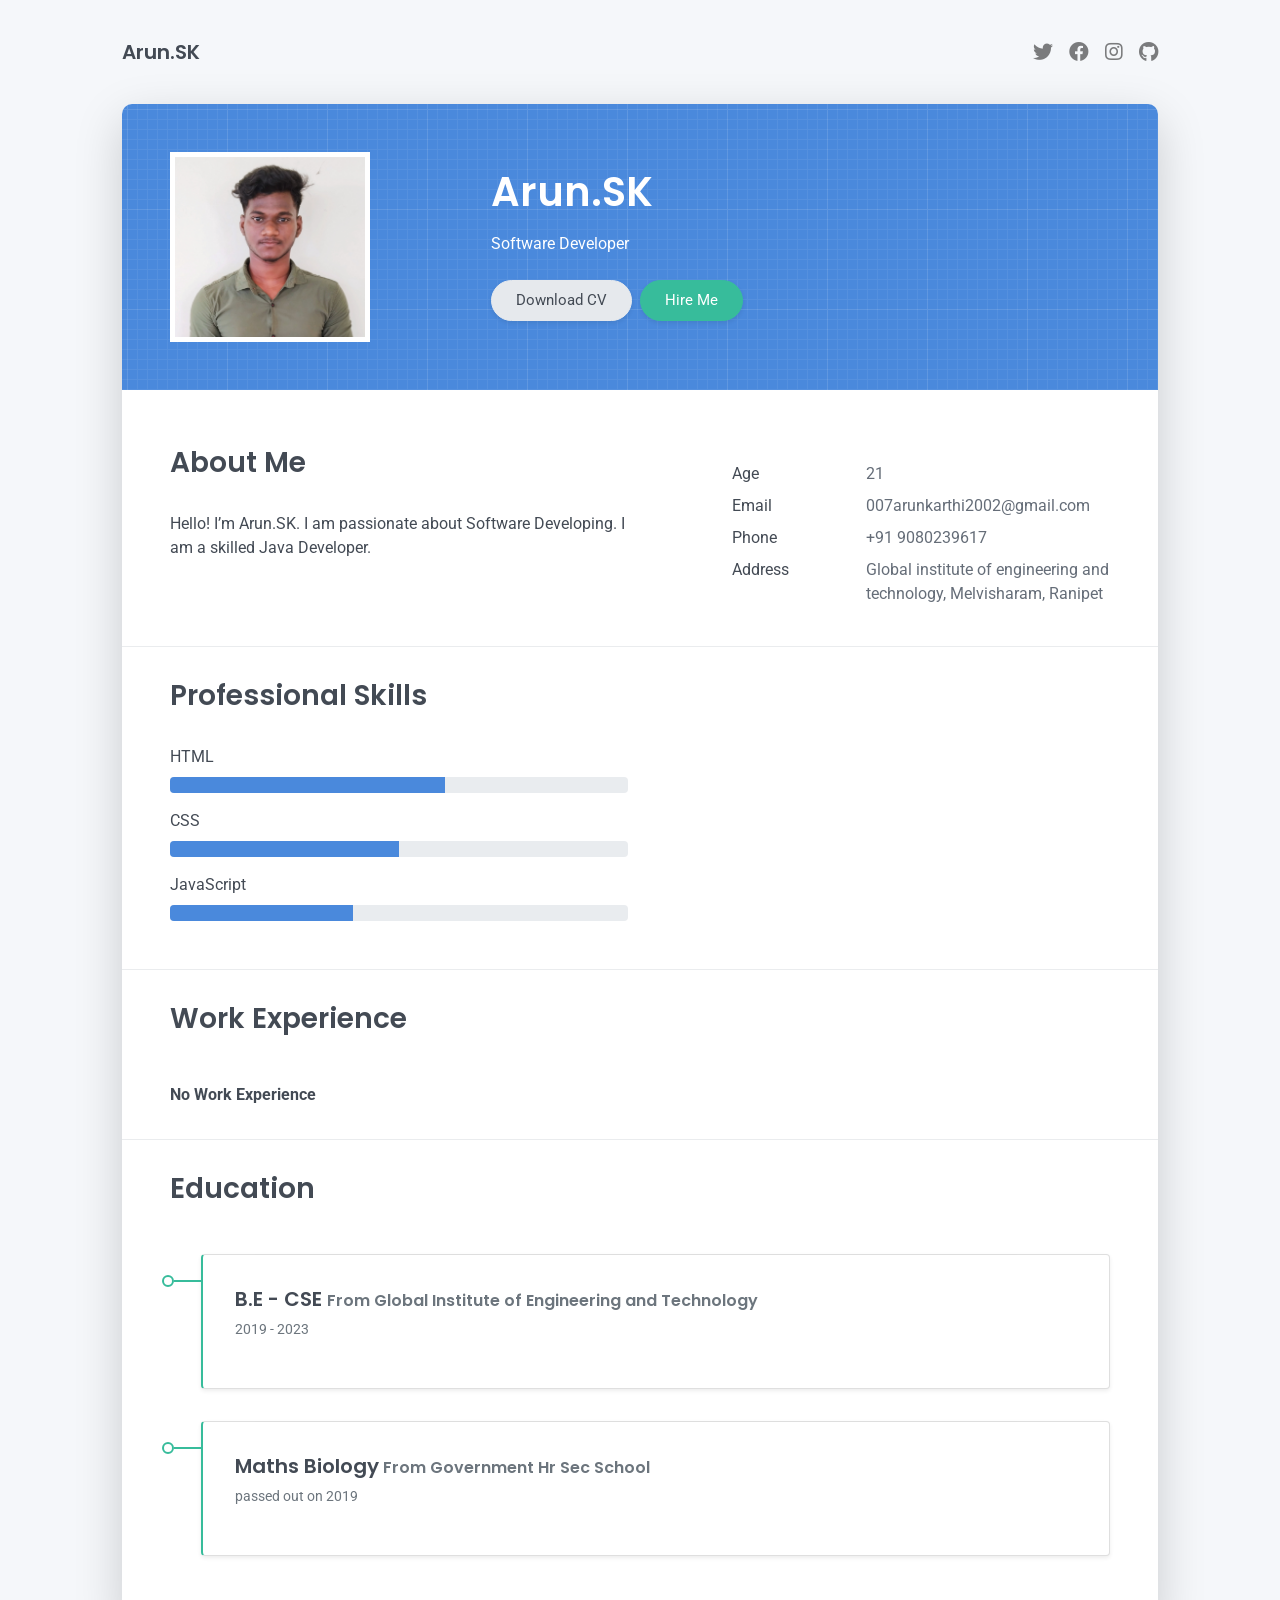
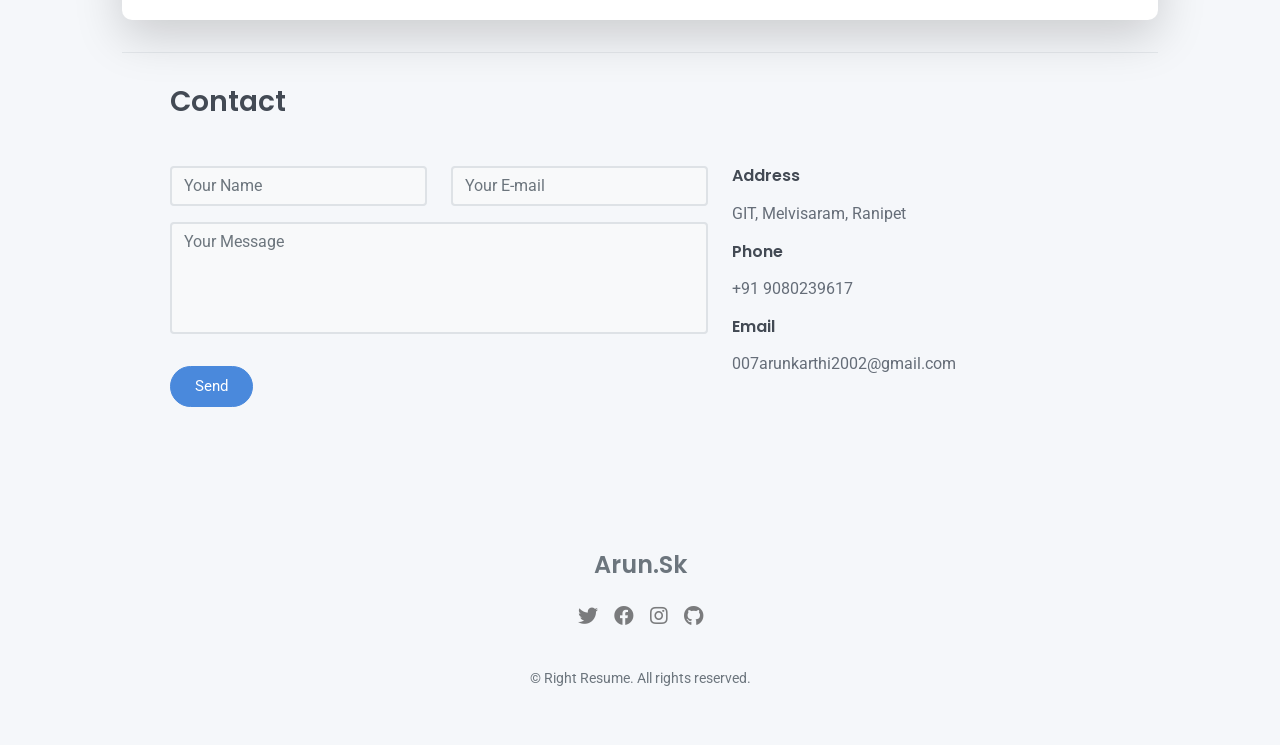
<file: Assessments/Team_Leader/arun_ibm_assignment-1/index.html>
<!DOCTYPE html>
<html lang="en-US">
  <head>
    <meta charset="UTF-8">
    <meta http-equiv="X-UA-Compatible" content="IE=edge">
    <meta name="viewport" content="width=device-width, initial-scale=1">
    <title>Right Resume</title>
    <link rel="preconnect" href="https://fonts.gstatic.com" crossorigin="crossorigin"/>
    <link rel="preload" as="style" href="https://fonts.googleapis.com/css2?family=Poppins:wght@600&amp;family=Roboto:wght@300;400;500;700&amp;display=swap"/>
    <link rel="stylesheet" href="https://fonts.googleapis.com/css2?family=Poppins:wght@600&amp;family=Roboto:wght@300;400;500;700&amp;display=swap" media="print" onload="this.media='all'"/>
    <noscript>
      <link rel="stylesheet" href="https://fonts.googleapis.com/css2?family=Poppins:wght@600&amp;family=Roboto:wght@300;400;500;700&amp;display=swap"/>
    </noscript>
    <link href="css/font-awesome/css/all.min.css?ver=1.2.0" rel="stylesheet">
    <link href="css/bootstrap.min.css?ver=1.2.0" rel="stylesheet">
    <link href="css/aos.css?ver=1.2.0" rel="stylesheet">
    <link href="css/main.css?ver=1.2.0" rel="stylesheet">
    <noscript>
      <style type="text/css">
        [data-aos] {
            opacity: 1 !important;
            transform: translate(0) scale(1) !important;
        }
        img{
          border: 2px solid white !important;
        }
      </style>
    </noscript>
  </head>
  <body id="top">
    <header class="d-print-none">
      <div class="container text-center text-lg-left">
        <div class="py-3 clearfix">
          <h1 class="site-title mb-0">Arun.SK</h1>
          <div class="site-nav">
            <nav role="navigation">
              <ul class="nav justify-content-center">
                <li class="nav-item"><a class="nav-link" href="https://twitter.com" title="Twitter"><i class="fab fa-twitter"></i><span class="menu-title sr-only">Twitter</span></a>
                </li>
                <li class="nav-item"><a class="nav-link" href="https://www.facebook.com" title="Facebook"><i class="fab fa-facebook"></i><span class="menu-title sr-only">Facebook</span></a>
                </li>
                <li class="nav-item"><a class="nav-link" href="https://www.instagram.com" title="Instagram"><i class="fab fa-instagram"></i><span class="menu-title sr-only">Instagram</span></a>
                </li>
                <li class="nav-item"><a class="nav-link" href="https://github.com" title="Github"><i class="fab fa-github"></i><span class="menu-title sr-only">Github</span></a>
                </li>
              </ul>
            </nav>
          </div>
        </div>
      </div>
    </header>
    <div class="page-content">
      <div class="container">
<div class="cover shadow-lg bg-white">
  <div class="cover-bg p-3 p-lg-4 text-white">
    <div class="row">
      <div class="col-lg-4 col-md-5">
        <div><img src="images/arun.jpg" width="200" height="190"  class="border border-5 border-white"/></div>
      </div>
      <div class="col-lg-8 col-md-7 text-center text-md-start">
        <h2 class="h1 mt-2" data-aos="fade-left" data-aos-delay="0">Arun.SK</h2>
        <p data-aos="fade-left" data-aos-delay="100">Software Developer</p>
        <div class="d-print-none" data-aos="fade-left" data-aos-delay="200"><a class="btn btn-light text-dark shadow-sm mt-1 me-1" href="arun.pdf" target="_blank">Download CV</a><a class="btn btn-success shadow-sm mt-1" href="#contact">Hire Me</a></div>
      </div>
    </div>
  </div>
  <div class="about-section pt-4 px-3 px-lg-4 mt-1">
    <div class="row">
      <div class="col-md-6">
        <h2 class="h3 mb-3">About Me</h2>
        <p>Hello! I’m Arun.SK. I am passionate about Software Developing. I am a skilled Java Developer.</p>
      </div>
      <div class="col-md-5 offset-md-1">
        <div class="row mt-2">
          <div class="col-sm-4">
            <div class="pb-1">Age</div>
          </div>
          <div class="col-sm-8">
            <div class="pb-1 text-secondary">21</div>
          </div>
          <div class="col-sm-4">
            <div class="pb-1">Email</div>
          </div>
          <div class="col-sm-8">
            <div class="pb-1 text-secondary">007arunkarthi2002@gmail.com</div>
          </div>
          <div class="col-sm-4">
            <div class="pb-1">Phone</div>
          </div>
          <div class="col-sm-8">
            <div class="pb-1 text-secondary">+91 9080239617</div>
          </div>
          <div class="col-sm-4">
            <div class="pb-1">Address</div>
          </div>
          <div class="col-sm-8">
            <div class="pb-1 text-secondary">Global institute of engineering and technology, Melvisharam, Ranipet</div>
          </div>
        </div>
      </div>
    </div>
  </div>
  <hr class="d-print-none"/>
  <div class="skills-section px-3 px-lg-4">
    <h2 class="h3 mb-3">Professional Skills</h2>
    <div class="row">
      <div class="col-md-6">
        <div class="mb-2"><span>HTML</span>
          <div class="progress my-1">
            <div class="progress-bar bg-primary" role="progressbar" data-aos="zoom-in-right" data-aos-delay="100" data-aos-anchor=".skills-section" style="width: 60%" aria-valuenow="90" aria-valuemin="0" aria-valuemax="100"></div>
          </div>
        </div>
        <div class="mb-2"><span>CSS</span>
          <div class="progress my-1">
            <div class="progress-bar bg-primary" role="progressbar" data-aos="zoom-in-right" data-aos-delay="200" data-aos-anchor=".skills-section" style="width: 50%" aria-valuenow="85" aria-valuemin="0" aria-valuemax="100"></div>
          </div>
        </div>
        <div class="mb-2"><span>JavaScript</span>
          <div class="progress my-1">
            <div class="progress-bar bg-primary" role="progressbar" data-aos="zoom-in-right" data-aos-delay="300" data-aos-anchor=".skills-section" style="width: 40%" aria-valuenow="75" aria-valuemin="0" aria-valuemax="100"></div>
          </div>
        </div>
      </div>
    </div>
  </div>
  <hr class="d-print-none"/>
  <div class="work-experience-section px-3 px-lg-4">
    <h2 class="h3 mb-4">Work Experience</h2><b>No Work Experience</b>
  </div>
  <hr class="d-print-none"/>
  <div class="page-break"></div>
  <div class="education-section px-3 px-lg-4 pb-4">
    <h2 class="h3 mb-4">Education</h2>
      <div class="timeline-card timeline-card-success card shadow-sm">
        <div class="card-body">
          <div class="h5 mb-1">B.E - CSE <span class="text-muted h6">From  Global Institute of Engineering and Technology </span></div>
          <div class="text-muted text-small mb-2">2019 - 2023</div>
        </div>
      </div>
      <div class="timeline-card timeline-card-success card shadow-sm">
        <div class="card-body">
          <div class="h5 mb-1">Maths Biology<span class="text-muted h6"> From Government Hr Sec School</span></div>
          <div class="text-muted text-small mb-2">passed out on 2019</div>
        </div>
      </div>
    </div>
  </div>
  <hr class="d-print-none"/>
  <div class="contant-section px-3 px-lg-4 pb-4" id="contact">
    <h2 class="h3 text mb-3">Contact</h2>
    <div class="row">
      <div class="col-md-7 d-print-none">
        <div class="my-2"><form action=""
    method="POST">
  <div class="row">
    <div class="col-6">
      <input class="form-control" type="text" id="name" name="name" placeholder="Your Name" required>
    </div>
    <div class="col-6">
      <input class="form-control" type="email" id="email" name="_replyto" placeholder="Your E-mail" required>
    </div>
  </div>
  <div class="form-group my-2">
    <textarea class="form-control" style="resize: none;" id="message" name="message" rows="4"  placeholder="Your Message" required></textarea>
  </div>
  <button class="btn btn-primary mt-2" type="submit">Send</button>
</form>
        </div>
      </div>
      <div class="col">
        <div class="mt-2">
          <h3 class="h6">Address</h3>
          <div class="pb-2 text-secondary">GIT, Melvisaram, Ranipet</div>
          <h3 class="h6">Phone</h3>
          <div class="pb-2 text-secondary">+91 9080239617</div>
          <h3 class="h6">Email</h3>
          <div class="pb-2 text-secondary">007arunkarthi2002@gmail.com</div>
        </div>
      </div>
      <div class="col d-none d-print-block">
        <div class="mt-2">
          <div>
            <div class="mb-2">
              <div class="text-dark"><i class="fab fa-twitter mr-1"></i><span>https://twitter.com</span>
              </div>
            </div>
            <div class="mb-2">
              <div class="text-dark"><i class="fab fa-facebook mr-1"></i><span>https://www.facebook.com</span>
              </div>
            </div>
            <div class="mb-2">
              <div class="text-dark"><i class="fab fa-instagram mr-1"></i><span>https://www.instagram.com</span>
              </div>
            </div>
            <div class="mb-2">
              <div class="text-dark"><i class="fab fa-github mr-1"></i><span>https://github.com</span>
              </div>
            </div>
          </div>
        </div>
      </div>
    </div>
  </div>
</div></div>
    </div>
    <footer class="pt-4 pb-4 text-muted text-center d-print-none">
      <div class="container">
        <div class="my-3">
          <div class="h4">Arun.Sk</div>
          <div class="footer-nav">
            <nav role="navigation">
              <ul class="nav justify-content-center">
                <li class="nav-item"><a class="nav-link" href="https://twitter.com" title="Twitter"><i class="fab fa-twitter"></i><span class="menu-title sr-only">Twitter</span></a>
                </li>
                <li class="nav-item"><a class="nav-link" href="https://www.facebook.com" title="Facebook"><i class="fab fa-facebook"></i><span class="menu-title sr-only">Facebook</span></a>
                </li>
                <li class="nav-item"><a class="nav-link" href="https://www.instagram.com" title="Instagram"><i class="fab fa-instagram"></i><span class="menu-title sr-only">Instagram</span></a>
                </li>
                <li class="nav-item"><a class="nav-link" href="https://github.com" title="Github"><i class="fab fa-github"></i><span class="menu-title sr-only">Github</span></a>
                </li>
              </ul>
            </nav>
          </div>
        </div>
        <div class="text-small">
          <div class="mb-1">&copy; Right Resume. All rights reserved.</div>
        </div>
      </div>
    </footer>
    <script src="scripts/bootstrap.bundle.min.js?ver=1.2.0"></script>
    <script src="scripts/aos.js?ver=1.2.0"></script>
    <script src="scripts/main.js?ver=1.2.0"></script>
  </body>
</html>
</file>
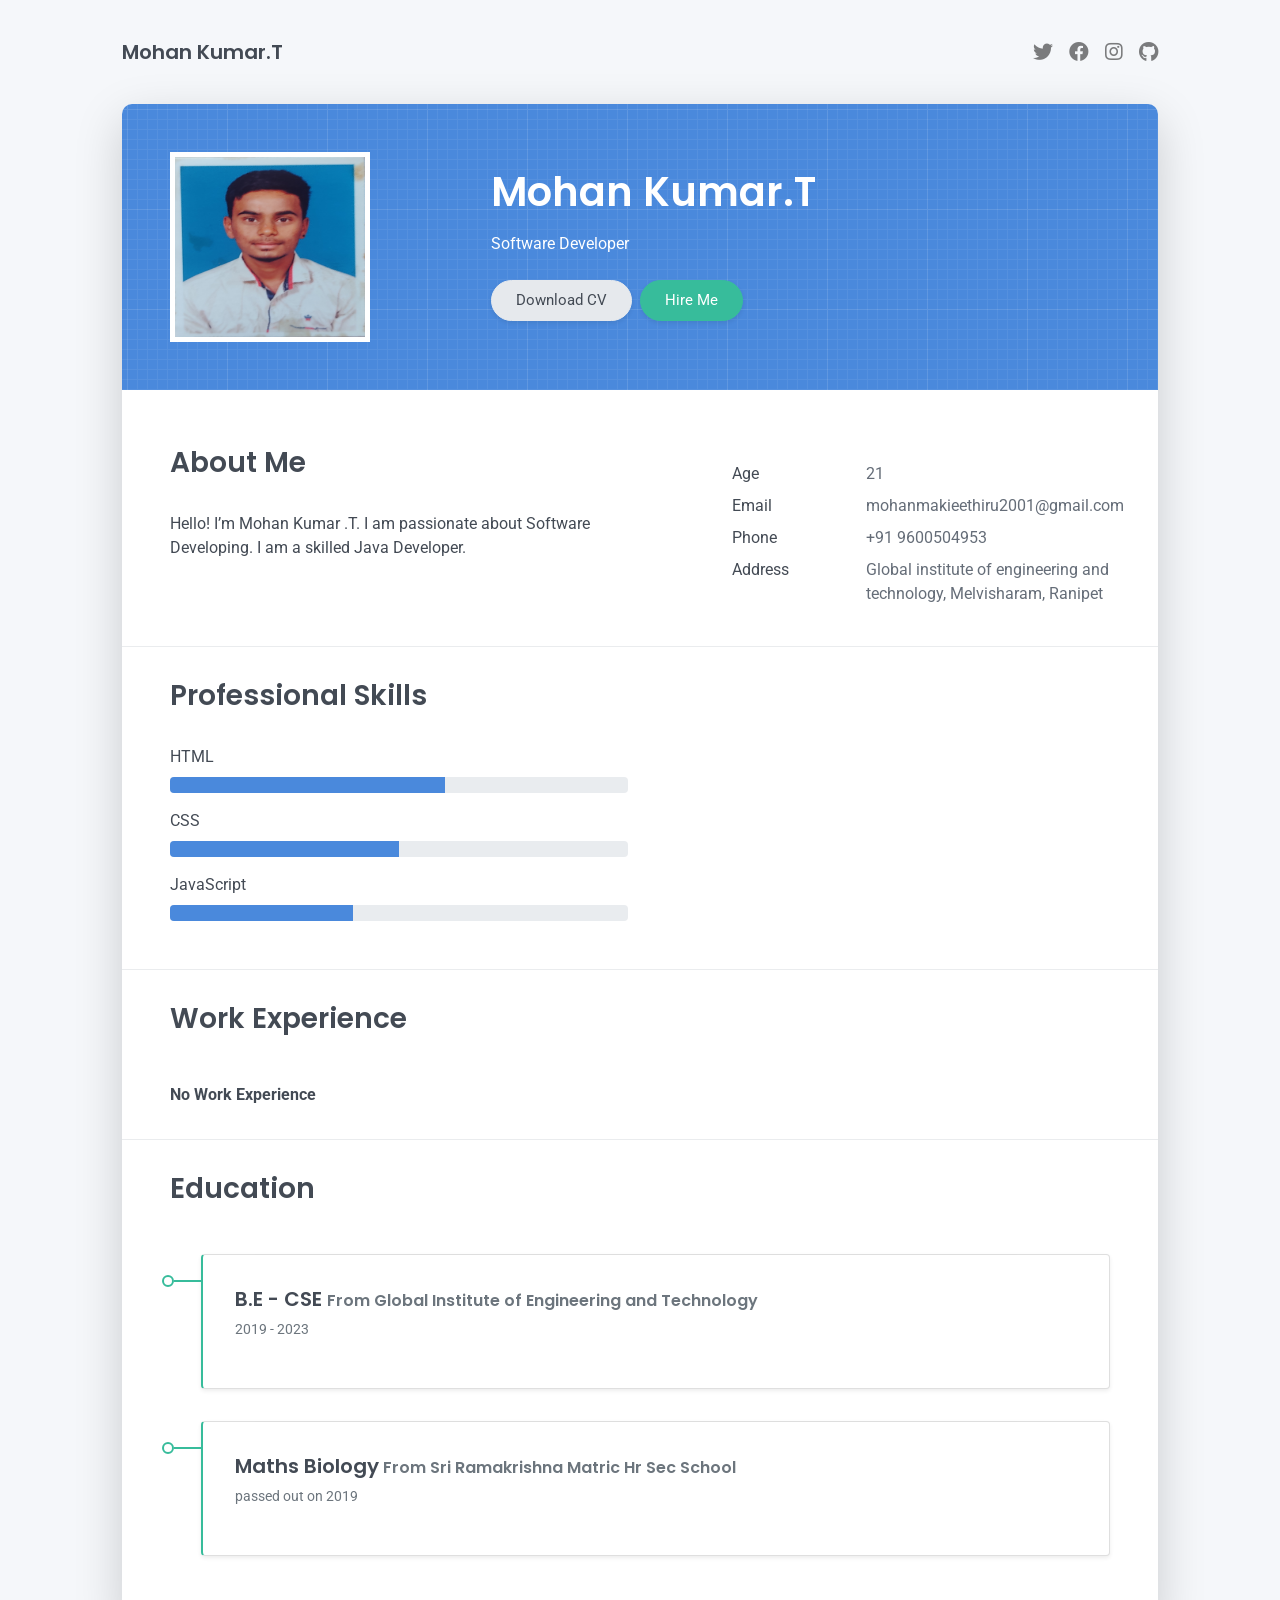
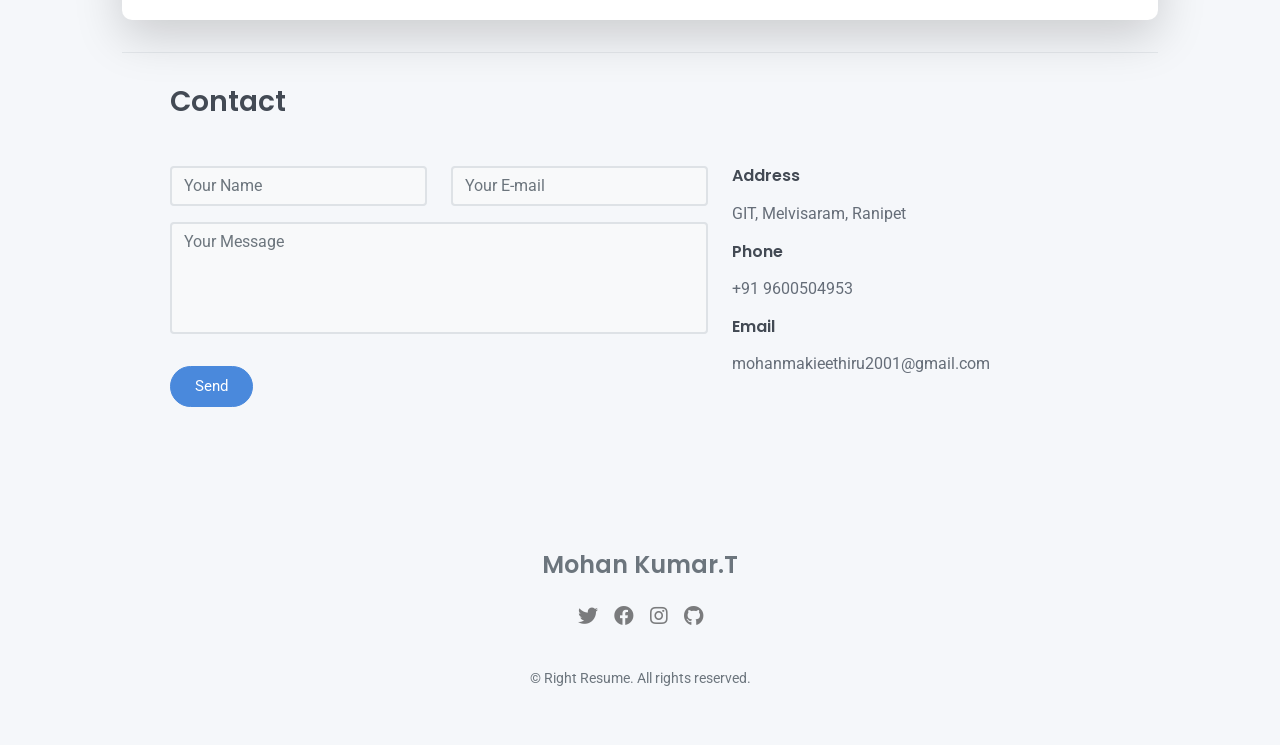
<file: Assessments/Team_Member_1/mohan_ibm_assingment-1/index.html>
<!DOCTYPE html>
<html lang="en-US">
  <head>
    <meta charset="UTF-8">
    <meta http-equiv="X-UA-Compatible" content="IE=edge">
    <meta name="viewport" content="width=device-width, initial-scale=1">
    <title>Right Resume</title>
    <link rel="preconnect" href="https://fonts.gstatic.com" crossorigin="crossorigin"/>
    <link rel="preload" as="style" href="https://fonts.googleapis.com/css2?family=Poppins:wght@600&amp;family=Roboto:wght@300;400;500;700&amp;display=swap"/>
    <link rel="stylesheet" href="https://fonts.googleapis.com/css2?family=Poppins:wght@600&amp;family=Roboto:wght@300;400;500;700&amp;display=swap" media="print" onload="this.media='all'"/>
    <noscript>
      <link rel="stylesheet" href="https://fonts.googleapis.com/css2?family=Poppins:wght@600&amp;family=Roboto:wght@300;400;500;700&amp;display=swap"/>
    </noscript>
    <link href="css/font-awesome/css/all.min.css?ver=1.2.0" rel="stylesheet">
    <link href="css/bootstrap.min.css?ver=1.2.0" rel="stylesheet">
    <link href="css/aos.css?ver=1.2.0" rel="stylesheet">
    <link href="css/main.css?ver=1.2.0" rel="stylesheet">
    <noscript>
      <style type="text/css">
        [data-aos] {
            opacity: 1 !important;
            transform: translate(0) scale(1) !important;
        }
        img{
          border: 2px solid white !important;
        }
      </style>
    </noscript>
  </head>
  <body id="top">
    <header class="d-print-none">
      <div class="container text-center text-lg-left">
        <div class="py-3 clearfix">
          <h1 class="site-title mb-0">Mohan Kumar.T</h1>
          <div class="site-nav">
            <nav role="navigation">
              <ul class="nav justify-content-center">
                <li class="nav-item"><a class="nav-link" href="https://twitter.com" title="Twitter"><i class="fab fa-twitter"></i><span class="menu-title sr-only">Twitter</span></a>
                </li>
                <li class="nav-item"><a class="nav-link" href="https://www.facebook.com" title="Facebook"><i class="fab fa-facebook"></i><span class="menu-title sr-only">Facebook</span></a>
                </li>
                <li class="nav-item"><a class="nav-link" href="https://www.instagram.com" title="Instagram"><i class="fab fa-instagram"></i><span class="menu-title sr-only">Instagram</span></a>
                </li>
                <li class="nav-item"><a class="nav-link" href="https://github.com" title="Github"><i class="fab fa-github"></i><span class="menu-title sr-only">Github</span></a>
                </li>
              </ul>
            </nav>
          </div>
        </div>
      </div>
    </header>
    <div class="page-content">
      <div class="container">
<div class="cover shadow-lg bg-white">
  <div class="cover-bg p-3 p-lg-4 text-white">
    <div class="row">
      <div class="col-lg-4 col-md-5">
        <div><img src="images/mohan.jpg" width="200" height="190"  class="border border-5 border-white"/></div>
      </div>
      <div class="col-lg-8 col-md-7 text-center text-md-start">
        <h2 class="h1 mt-2" data-aos="fade-left" data-aos-delay="0">Mohan Kumar.T</h2>
        <p data-aos="fade-left" data-aos-delay="100">Software Developer</p>
        <div class="d-print-none" data-aos="fade-left" data-aos-delay="200"><a class="btn btn-light text-dark shadow-sm mt-1 me-1" href="mohan.pdf" target="_blank">Download CV</a><a class="btn btn-success shadow-sm mt-1" href="#contact">Hire Me</a></div>
      </div>
    </div>
  </div>
  <div class="about-section pt-4 px-3 px-lg-4 mt-1">
    <div class="row">
      <div class="col-md-6">
        <h2 class="h3 mb-3">About Me</h2>
        <p>Hello! I’m Mohan Kumar .T. I am passionate about Software Developing. I am a skilled Java Developer.</p>
      </div>
      <div class="col-md-5 offset-md-1">
        <div class="row mt-2">
          <div class="col-sm-4">
            <div class="pb-1">Age</div>
          </div>
          <div class="col-sm-8">
            <div class="pb-1 text-secondary">21</div>
          </div>
          <div class="col-sm-4">
            <div class="pb-1">Email</div>
          </div>
          <div class="col-sm-8">
            <div class="pb-1 text-secondary">mohanmakieethiru2001@gmail.com</div>
          </div>
          <div class="col-sm-4">
            <div class="pb-1">Phone</div>
          </div>
          <div class="col-sm-8">
            <div class="pb-1 text-secondary">+91 9600504953</div>
          </div>
          <div class="col-sm-4">
            <div class="pb-1">Address</div>
          </div>
          <div class="col-sm-8">
            <div class="pb-1 text-secondary">Global institute of engineering and technology, Melvisharam, Ranipet</div>
          </div>
        </div>
      </div>
    </div>
  </div>
  <hr class="d-print-none"/>
  <div class="skills-section px-3 px-lg-4">
    <h2 class="h3 mb-3">Professional Skills</h2>
    <div class="row">
      <div class="col-md-6">
        <div class="mb-2"><span>HTML</span>
          <div class="progress my-1">
            <div class="progress-bar bg-primary" role="progressbar" data-aos="zoom-in-right" data-aos-delay="100" data-aos-anchor=".skills-section" style="width: 60%" aria-valuenow="90" aria-valuemin="0" aria-valuemax="100"></div>
          </div>
        </div>
        <div class="mb-2"><span>CSS</span>
          <div class="progress my-1">
            <div class="progress-bar bg-primary" role="progressbar" data-aos="zoom-in-right" data-aos-delay="200" data-aos-anchor=".skills-section" style="width: 50%" aria-valuenow="85" aria-valuemin="0" aria-valuemax="100"></div>
          </div>
        </div>
        <div class="mb-2"><span>JavaScript</span>
          <div class="progress my-1">
            <div class="progress-bar bg-primary" role="progressbar" data-aos="zoom-in-right" data-aos-delay="300" data-aos-anchor=".skills-section" style="width: 40%" aria-valuenow="75" aria-valuemin="0" aria-valuemax="100"></div>
          </div>
        </div>
      </div>
    </div>
  </div>
  <hr class="d-print-none"/>
  <div class="work-experience-section px-3 px-lg-4">
    <h2 class="h3 mb-4">Work Experience</h2><b>No Work Experience</b>
  </div>
  <hr class="d-print-none"/>
  <div class="page-break"></div>
  <div class="education-section px-3 px-lg-4 pb-4">
    <h2 class="h3 mb-4">Education</h2>
      <div class="timeline-card timeline-card-success card shadow-sm">
        <div class="card-body">
          <div class="h5 mb-1">B.E - CSE <span class="text-muted h6">From  Global Institute of Engineering and Technology </span></div>
          <div class="text-muted text-small mb-2">2019 - 2023</div>
        </div>
      </div>
      <div class="timeline-card timeline-card-success card shadow-sm">
        <div class="card-body">
          <div class="h5 mb-1">Maths Biology<span class="text-muted h6"> From Sri Ramakrishna Matric Hr Sec School</span></div>
          <div class="text-muted text-small mb-2">passed out on 2019</div>
        </div>
      </div>
    </div>
  </div>
  <hr class="d-print-none"/>
  <div class="contant-section px-3 px-lg-4 pb-4" id="contact">
    <h2 class="h3 text mb-3">Contact</h2>
    <div class="row">
      <div class="col-md-7 d-print-none">
        <div class="my-2"><form action=""
    method="POST">
  <div class="row">
    <div class="col-6">
      <input class="form-control" type="text" id="name" name="name" placeholder="Your Name" required>
    </div>
    <div class="col-6">
      <input class="form-control" type="email" id="email" name="_replyto" placeholder="Your E-mail" required>
    </div>
  </div>
  <div class="form-group my-2">
    <textarea class="form-control" style="resize: none;" id="message" name="message" rows="4"  placeholder="Your Message" required></textarea>
  </div>
  <button class="btn btn-primary mt-2" type="submit">Send</button>
</form>
        </div>
      </div>
      <div class="col">
        <div class="mt-2">
          <h3 class="h6">Address</h3>
          <div class="pb-2 text-secondary">GIT, Melvisaram, Ranipet</div>
          <h3 class="h6">Phone</h3>
          <div class="pb-2 text-secondary">+91 9600504953</div>
          <h3 class="h6">Email</h3>
          <div class="pb-2 text-secondary">mohanmakieethiru2001@gmail.com</div>
        </div>
      </div>
      <div class="col d-none d-print-block">
        <div class="mt-2">
          <div>
            <div class="mb-2">
              <div class="text-dark"><i class="fab fa-twitter mr-1"></i><span>https://twitter.com</span>
              </div>
            </div>
            <div class="mb-2">
              <div class="text-dark"><i class="fab fa-facebook mr-1"></i><span>https://www.facebook.com</span>
              </div>
            </div>
            <div class="mb-2">
              <div class="text-dark"><i class="fab fa-instagram mr-1"></i><span>https://www.instagram.com</span>
              </div>
            </div>
            <div class="mb-2">
              <div class="text-dark"><i class="fab fa-github mr-1"></i><span>https://github.com</span>
              </div>
            </div>
          </div>
        </div>
      </div>
    </div>
  </div>
</div></div>
    </div>
    <footer class="pt-4 pb-4 text-muted text-center d-print-none">
      <div class="container">
        <div class="my-3">
          <div class="h4">Mohan Kumar.T</div>
          <div class="footer-nav">
            <nav role="navigation">
              <ul class="nav justify-content-center">
                <li class="nav-item"><a class="nav-link" href="https://twitter.com" title="Twitter"><i class="fab fa-twitter"></i><span class="menu-title sr-only">Twitter</span></a>
                </li>
                <li class="nav-item"><a class="nav-link" href="https://www.facebook.com" title="Facebook"><i class="fab fa-facebook"></i><span class="menu-title sr-only">Facebook</span></a>
                </li>
                <li class="nav-item"><a class="nav-link" href="https://www.instagram.com" title="Instagram"><i class="fab fa-instagram"></i><span class="menu-title sr-only">Instagram</span></a>
                </li>
                <li class="nav-item"><a class="nav-link" href="https://github.com" title="Github"><i class="fab fa-github"></i><span class="menu-title sr-only">Github</span></a>
                </li>
              </ul>
            </nav>
          </div>
        </div>
        <div class="text-small">
          <div class="mb-1">&copy; Right Resume. All rights reserved.</div>
        </div>
      </div>
    </footer>
    <script src="scripts/bootstrap.bundle.min.js?ver=1.2.0"></script>
    <script src="scripts/aos.js?ver=1.2.0"></script>
    <script src="scripts/main.js?ver=1.2.0"></script>
  </body>
</html>
</file>
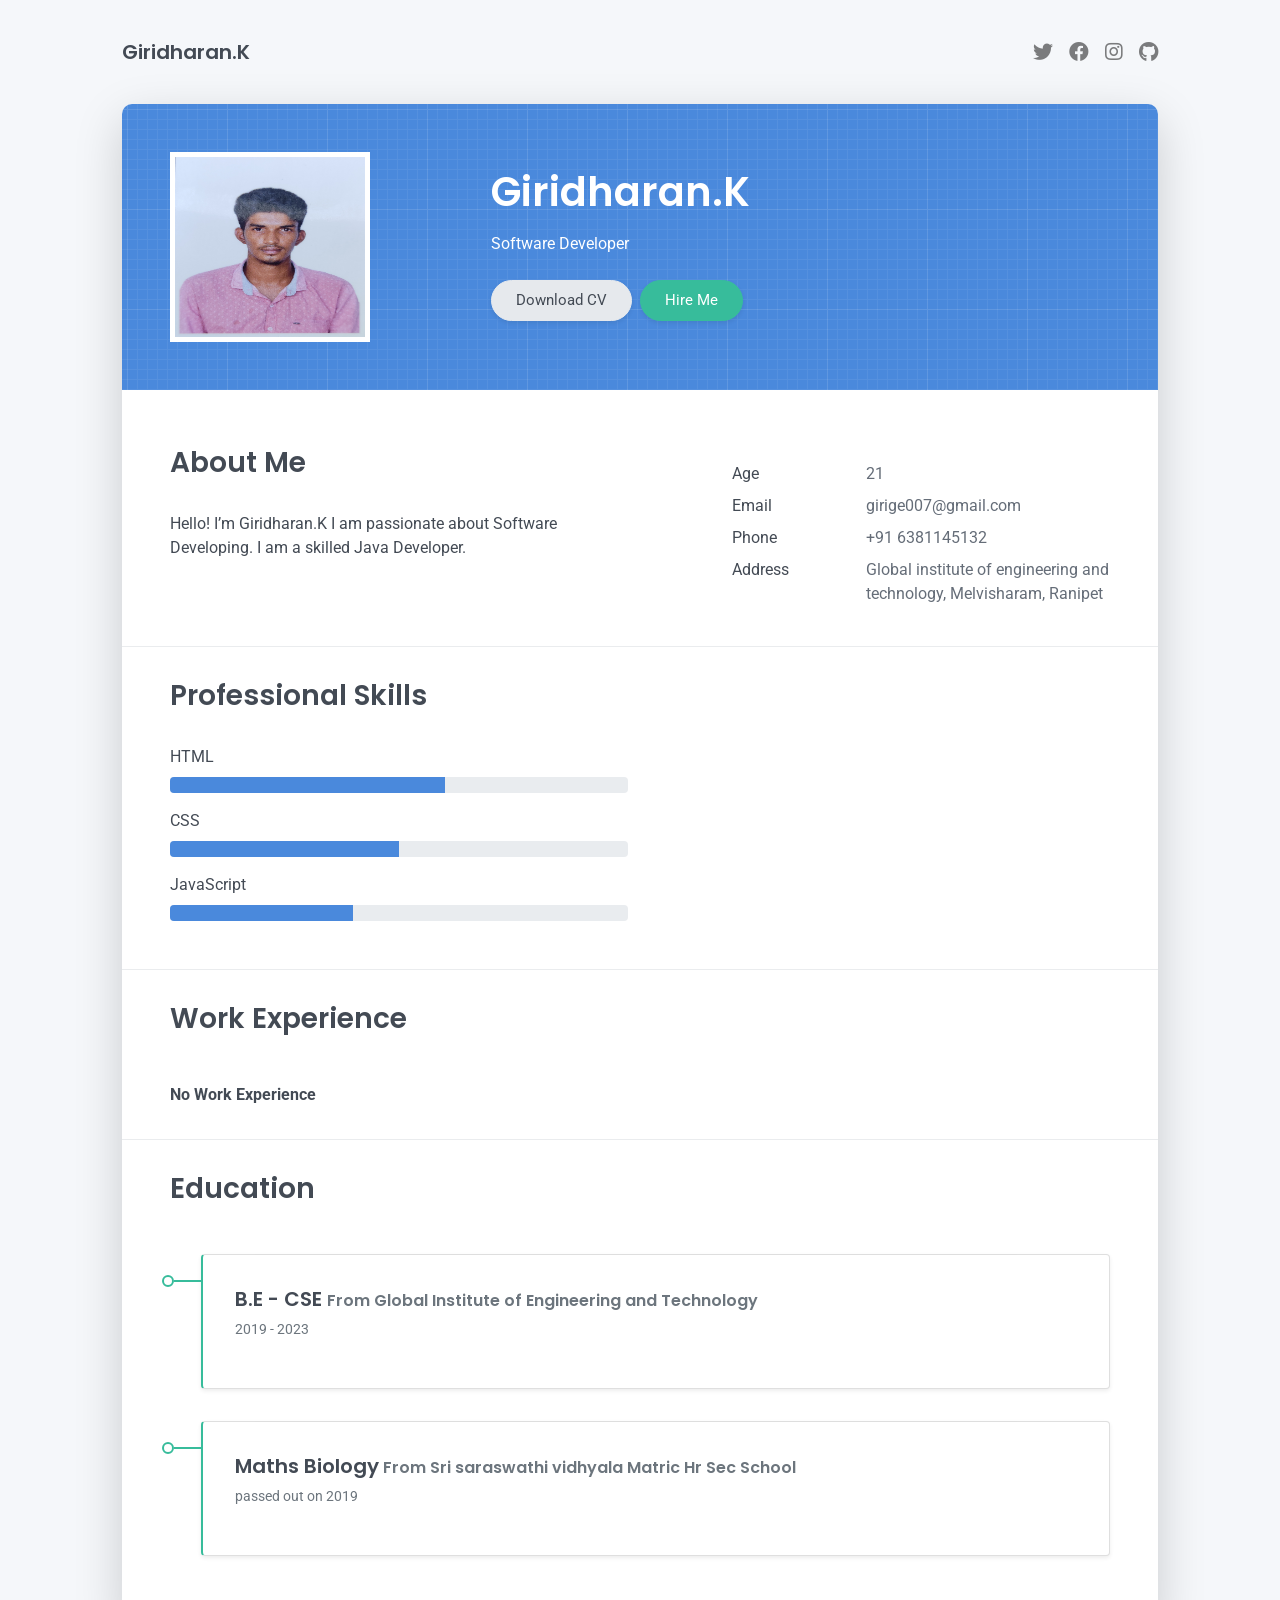
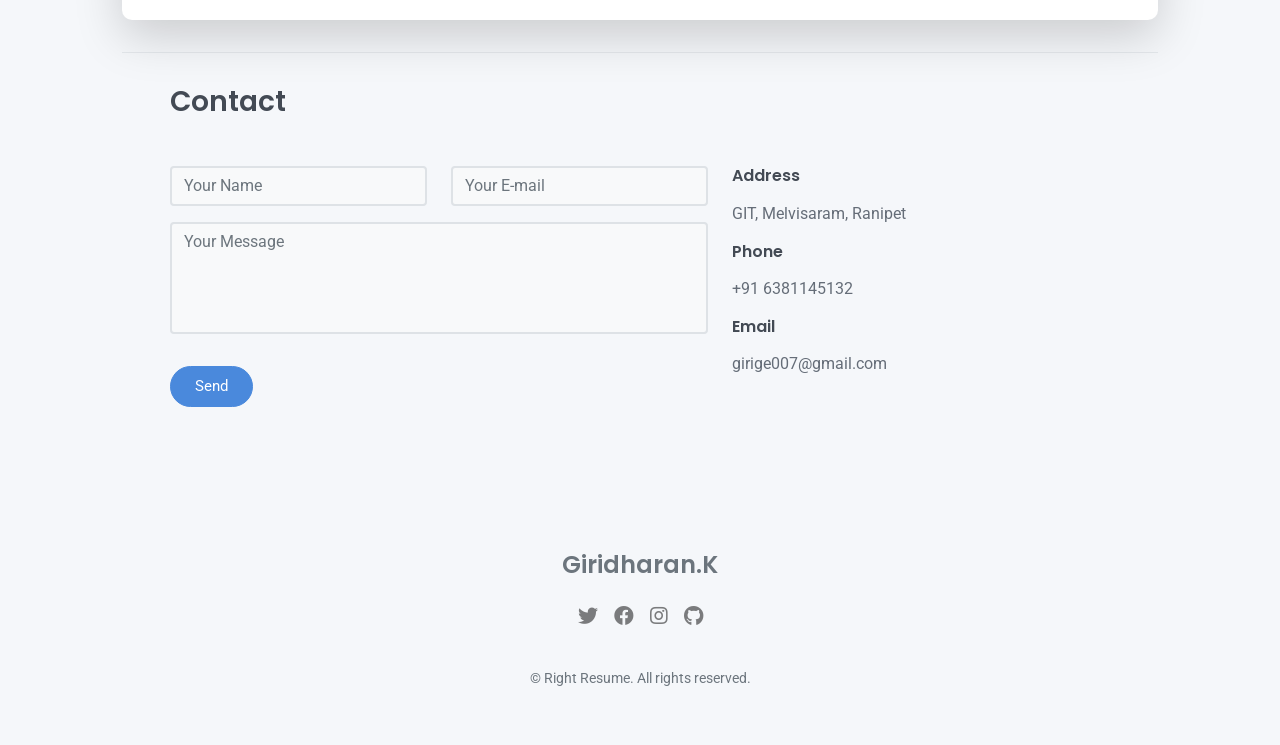
<file: Assessments/Team_Member_2/giri_ibm_assingment-1/index.html>
<!DOCTYPE html>
<html lang="en-US">
  <head>
    <meta charset="UTF-8">
    <meta http-equiv="X-UA-Compatible" content="IE=edge">
    <meta name="viewport" content="width=device-width, initial-scale=1">
    <title>Right Resume</title>
    <link rel="preconnect" href="https://fonts.gstatic.com" crossorigin="crossorigin"/>
    <link rel="preload" as="style" href="https://fonts.googleapis.com/css2?family=Poppins:wght@600&amp;family=Roboto:wght@300;400;500;700&amp;display=swap"/>
    <link rel="stylesheet" href="https://fonts.googleapis.com/css2?family=Poppins:wght@600&amp;family=Roboto:wght@300;400;500;700&amp;display=swap" media="print" onload="this.media='all'"/>
    <noscript>
      <link rel="stylesheet" href="https://fonts.googleapis.com/css2?family=Poppins:wght@600&amp;family=Roboto:wght@300;400;500;700&amp;display=swap"/>
    </noscript>
    <link href="css/font-awesome/css/all.min.css?ver=1.2.0" rel="stylesheet">
    <link href="css/bootstrap.min.css?ver=1.2.0" rel="stylesheet">
    <link href="css/aos.css?ver=1.2.0" rel="stylesheet">
    <link href="css/main.css?ver=1.2.0" rel="stylesheet">
    <noscript>
      <style type="text/css">
        [data-aos] {
            opacity: 1 !important;
            transform: translate(0) scale(1) !important;
        }
        img{
          border: 2px solid white !important;
        }
      </style>
    </noscript>
  </head>
  <body id="top">
    <header class="d-print-none">
      <div class="container text-center text-lg-left">
        <div class="py-3 clearfix">
          <h1 class="site-title mb-0">Giridharan.K</h1>
      
          <div class="site-nav">
            <nav role="navigation">
              <ul class="nav justify-content-center">
                <li class="nav-item"><a class="nav-link" href="https://twitter.com" title="Twitter"><i class="fab fa-twitter"></i><span class="menu-title sr-only">Twitter</span></a>
                </li>
                <li class="nav-item"><a class="nav-link" href="https://www.facebook.com" title="Facebook"><i class="fab fa-facebook"></i><span class="menu-title sr-only">Facebook</span></a>
                </li>
                <li class="nav-item"><a class="nav-link" href="https://www.instagram.com" title="Instagram"><i class="fab fa-instagram"></i><span class="menu-title sr-only">Instagram</span></a>
                </li>
                <li class="nav-item"><a class="nav-link" href="https://github.com" title="Github"><i class="fab fa-github"></i><span class="menu-title sr-only">Github</span></a>
                </li>
              </ul>
            </nav>
          </div>
        </div>
      </div>
    </header>
    <div class="page-content">
      <div class="container">
<div class="cover shadow-lg bg-white">
  <div class="cover-bg p-3 p-lg-4 text-white">
    <div class="row">
      <div class="col-lg-4 col-md-5">
        <div><img src="images/giri.jpg" width="200" height="190"  class="border border-5 border-white"/></div>
      </div>
      <div class="col-lg-8 col-md-7 text-center text-md-start">
        <h2 class="h1 mt-2" data-aos="fade-left" data-aos-delay="0">Giridharan.K</h2>
        <p data-aos="fade-left" data-aos-delay="100">Software Developer</p>
        <div class="d-print-none" data-aos="fade-left" data-aos-delay="200"><a class="btn btn-light text-dark shadow-sm mt-1 me-1" href="giri.pdf" target="_blank">Download CV</a><a class="btn btn-success shadow-sm mt-1" href="#contact">Hire Me</a></div>
      </div>
    </div>
  </div>
  <div class="about-section pt-4 px-3 px-lg-4 mt-1">
    <div class="row">
      <div class="col-md-6">
        <h2 class="h3 mb-3">About Me</h2>
        <p>Hello! I’m Giridharan.K I am passionate about Software Developing. I am a skilled Java Developer.</p>
      </div>
      <div class="col-md-5 offset-md-1">
        <div class="row mt-2">
          <div class="col-sm-4">
            <div class="pb-1">Age</div>
          </div>
          <div class="col-sm-8">
            <div class="pb-1 text-secondary">21</div>
          </div>
          <div class="col-sm-4">
            <div class="pb-1">Email</div>
          </div>
          <div class="col-sm-8">
            <div class="pb-1 text-secondary">girige007@gmail.com</div>
          </div>
          <div class="col-sm-4">
            <div class="pb-1">Phone</div>
          </div>
          <div class="col-sm-8">
            <div class="pb-1 text-secondary">+91 6381145132</div>
          </div>
          <div class="col-sm-4">
            <div class="pb-1">Address</div>
          </div>
          <div class="col-sm-8">
            <div class="pb-1 text-secondary">Global institute of engineering and technology, Melvisharam, Ranipet</div>
          </div>
        </div>
      </div>
    </div>
  </div>
  <hr class="d-print-none"/>
  <div class="skills-section px-3 px-lg-4">
    <h2 class="h3 mb-3">Professional Skills</h2>
    <div class="row">
      <div class="col-md-6">
        <div class="mb-2"><span>HTML</span>
          <div class="progress my-1">
            <div class="progress-bar bg-primary" role="progressbar" data-aos="zoom-in-right" data-aos-delay="100" data-aos-anchor=".skills-section" style="width: 60%" aria-valuenow="90" aria-valuemin="0" aria-valuemax="100"></div>
          </div>
        </div>
        <div class="mb-2"><span>CSS</span>
          <div class="progress my-1">
            <div class="progress-bar bg-primary" role="progressbar" data-aos="zoom-in-right" data-aos-delay="200" data-aos-anchor=".skills-section" style="width: 50%" aria-valuenow="85" aria-valuemin="0" aria-valuemax="100"></div>
          </div>
        </div>
        <div class="mb-2"><span>JavaScript</span>
          <div class="progress my-1">
            <div class="progress-bar bg-primary" role="progressbar" data-aos="zoom-in-right" data-aos-delay="300" data-aos-anchor=".skills-section" style="width: 40%" aria-valuenow="75" aria-valuemin="0" aria-valuemax="100"></div>
          </div>
        </div>
      </div>
    </div>
  </div>
  <hr class="d-print-none"/>
  <div class="work-experience-section px-3 px-lg-4">
    <h2 class="h3 mb-4">Work Experience</h2><b>No Work Experience</b>
  </div>
  <hr class="d-print-none"/>
  <div class="page-break"></div>
  <div class="education-section px-3 px-lg-4 pb-4">
    <h2 class="h3 mb-4">Education</h2>
      <div class="timeline-card timeline-card-success card shadow-sm">
        <div class="card-body">
          <div class="h5 mb-1">B.E - CSE <span class="text-muted h6">From  Global Institute of Engineering and Technology </span></div>
          <div class="text-muted text-small mb-2">2019 - 2023</div>
        </div>
      </div>
      <div class="timeline-card timeline-card-success card shadow-sm">
        <div class="card-body">
          <div class="h5 mb-1">Maths Biology<span class="text-muted h6"> From Sri saraswathi vidhyala Matric Hr Sec School</span></div>
          <div class="text-muted text-small mb-2">passed out on 2019</div>
        </div>
      </div>
    </div>
  </div>
  <hr class="d-print-none"/>
  <div class="contant-section px-3 px-lg-4 pb-4" id="contact">
    <h2 class="h3 text mb-3">Contact</h2>
    <div class="row">
      <div class="col-md-7 d-print-none">
        <div class="my-2"><form action=""
    method="POST">
  <div class="row">
    <div class="col-6">
      <input class="form-control" type="text" id="name" name="name" placeholder="Your Name" required>
    </div>
    <div class="col-6">
      <input class="form-control" type="email" id="email" name="_replyto" placeholder="Your E-mail" required>
    </div>
  </div>
  <div class="form-group my-2">
    <textarea class="form-control" style="resize: none;" id="message" name="message" rows="4"  placeholder="Your Message" required></textarea>
  </div>
  <button class="btn btn-primary mt-2" type="submit">Send</button>
</form>
        </div>
      </div>
      <div class="col">
        <div class="mt-2">
          <h3 class="h6">Address</h3>
          <div class="pb-2 text-secondary">GIT, Melvisaram, Ranipet</div>
          <h3 class="h6">Phone</h3>
          <div class="pb-2 text-secondary">+91 6381145132</div>
          <h3 class="h6">Email</h3>
          <div class="pb-2 text-secondary">girige007@gmail.com</div>
        </div>
      </div>
      <div class="col d-none d-print-block">
        <div class="mt-2">
          <div>
            <div class="mb-2">
              <div class="text-dark"><i class="fab fa-twitter mr-1"></i><span>https://twitter.com</span>
              </div>
            </div>
            <div class="mb-2">
              <div class="text-dark"><i class="fab fa-facebook mr-1"></i><span>https://www.facebook.com</span>
              </div>
            </div>
            <div class="mb-2">
              <div class="text-dark"><i class="fab fa-instagram mr-1"></i><span>https://www.instagram.com</span>
              </div>
            </div>
            <div class="mb-2">
              <div class="text-dark"><i class="fab fa-github mr-1"></i><span>https://github.com</span>
              </div>
            </div>
          </div>
        </div>
      </div>
    </div>
  </div>
</div></div>
    </div>
    <footer class="pt-4 pb-4 text-muted text-center d-print-none">
      <div class="container">
        <div class="my-3">
          <div class="h4">Giridharan.K</div>
          <div class="footer-nav">
            <nav role="navigation">
              <ul class="nav justify-content-center">
                <li class="nav-item"><a class="nav-link" href="https://twitter.com" title="Twitter"><i class="fab fa-twitter"></i><span class="menu-title sr-only">Twitter</span></a>
                </li>
                <li class="nav-item"><a class="nav-link" href="https://www.facebook.com" title="Facebook"><i class="fab fa-facebook"></i><span class="menu-title sr-only">Facebook</span></a>
                </li>
                <li class="nav-item"><a class="nav-link" href="https://www.instagram.com" title="Instagram"><i class="fab fa-instagram"></i><span class="menu-title sr-only">Instagram</span></a>
                </li>
                <li class="nav-item"><a class="nav-link" href="https://github.com" title="Github"><i class="fab fa-github"></i><span class="menu-title sr-only">Github</span></a>
                </li>
              </ul>
            </nav>
          </div>
        </div>
        <div class="text-small">
          <div class="mb-1">&copy; Right Resume. All rights reserved.</div>
        </div>
      </div>
    </footer>
    <script src="scripts/bootstrap.bundle.min.js?ver=1.2.0"></script>
    <script src="scripts/aos.js?ver=1.2.0"></script>
    <script src="scripts/main.js?ver=1.2.0"></script>
  </body>
</html>
</file>
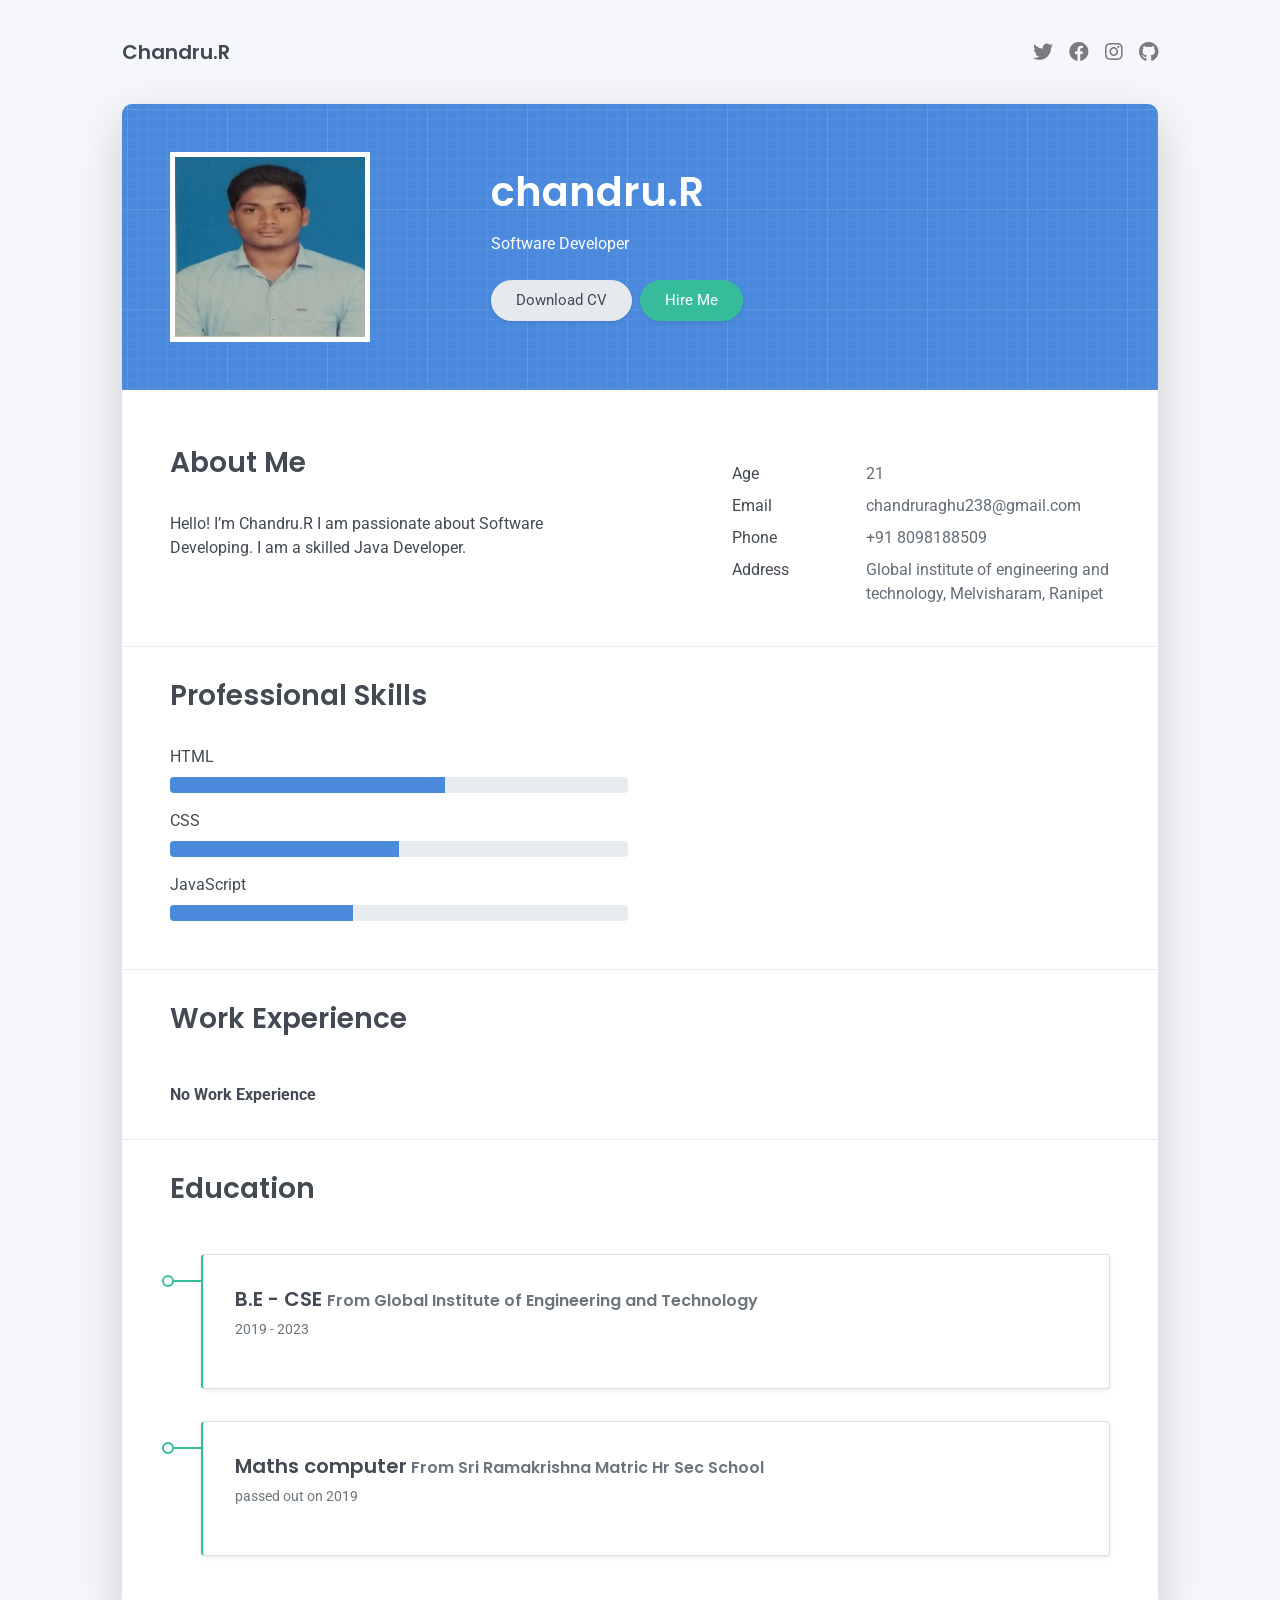
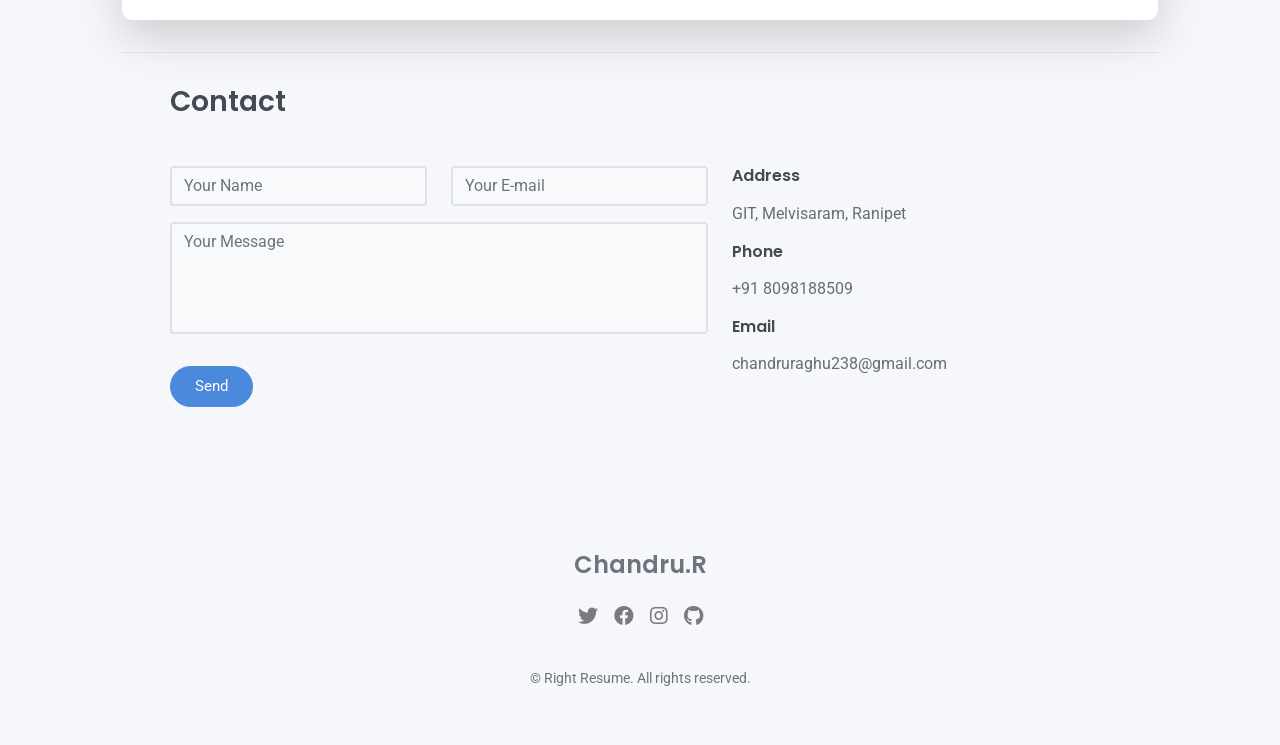
<file: Assessments/Team_Member_3/chandru_ibm_assignment-1/index.html>
<!DOCTYPE html>
<html lang="en-US">
  <head>
    <meta charset="UTF-8">
    <meta http-equiv="X-UA-Compatible" content="IE=edge">
    <meta name="viewport" content="width=device-width, initial-scale=1">
    <title>Right Resume</title>
    <link rel="preconnect" href="https://fonts.gstatic.com" crossorigin="crossorigin"/>
    <link rel="preload" as="style" href="https://fonts.googleapis.com/css2?family=Poppins:wght@600&amp;family=Roboto:wght@300;400;500;700&amp;display=swap"/>
    <link rel="stylesheet" href="https://fonts.googleapis.com/css2?family=Poppins:wght@600&amp;family=Roboto:wght@300;400;500;700&amp;display=swap" media="print" onload="this.media='all'"/>
    <noscript>
      <link rel="stylesheet" href="https://fonts.googleapis.com/css2?family=Poppins:wght@600&amp;family=Roboto:wght@300;400;500;700&amp;display=swap"/>
    </noscript>
    <link href="css/font-awesome/css/all.min.css?ver=1.2.0" rel="stylesheet">
    <link href="css/bootstrap.min.css?ver=1.2.0" rel="stylesheet">
    <link href="css/aos.css?ver=1.2.0" rel="stylesheet">
    <link href="css/main.css?ver=1.2.0" rel="stylesheet">
    <noscript>
      <style type="text/css">
        [data-aos] {
            opacity: 1 !important;
            transform: translate(0) scale(1) !important;
        }
        img{
          border: 2px solid white !important;
        }
      </style>
    </noscript>
  </head>
  <body id="top">
    <header class="d-print-none">
      <div class="container text-center text-lg-left">
        <div class="py-3 clearfix">
          <h1 class="site-title mb-0">Chandru.R</h1>
          <div class="site-nav">
            <nav role="navigation">
              <ul class="nav justify-content-center">
                <li class="nav-item"><a class="nav-link" href="https://twitter.com" title="Twitter"><i class="fab fa-twitter"></i><span class="menu-title sr-only">Twitter</span></a>
                </li>
                <li class="nav-item"><a class="nav-link" href="https://www.facebook.com" title="Facebook"><i class="fab fa-facebook"></i><span class="menu-title sr-only">Facebook</span></a>
                </li>
                <li class="nav-item"><a class="nav-link" href="https://www.instagram.com" title="Instagram"><i class="fab fa-instagram"></i><span class="menu-title sr-only">Instagram</span></a>
                </li>
                <li class="nav-item"><a class="nav-link" href="https://github.com" title="Github"><i class="fab fa-github"></i><span class="menu-title sr-only">Github</span></a>
                </li>
              </ul>
            </nav>
          </div>
        </div>
      </div>
    </header>
    <div class="page-content">
      <div class="container">
<div class="cover shadow-lg bg-white">
  <div class="cover-bg p-3 p-lg-4 text-white">
    <div class="row">
      <div class="col-lg-4 col-md-5">
        <div><img src="images/chandru.jpg" width="200" height="190"  class="border border-5 border-white"/></div>
      </div>
      <div class="col-lg-8 col-md-7 text-center text-md-start">
        <h2 class="h1 mt-2" data-aos="fade-left" data-aos-delay="0">chandru.R</h2>
        <p data-aos="fade-left" data-aos-delay="100">Software Developer</p>
        <div class="d-print-none" data-aos="fade-left" data-aos-delay="200"><a class="btn btn-light text-dark shadow-sm mt-1 me-1" href="chandru.pdf" target="_blank">Download CV</a><a class="btn btn-success shadow-sm mt-1" href="#contact">Hire Me</a></div>
      </div>
    </div>
  </div>
  <div class="about-section pt-4 px-3 px-lg-4 mt-1">
    <div class="row">
      <div class="col-md-6">
        <h2 class="h3 mb-3">About Me</h2>
        <p>Hello! I’m Chandru.R I am passionate about Software Developing. I am a skilled Java Developer.</p>
      </div>
      <div class="col-md-5 offset-md-1">
        <div class="row mt-2">
          <div class="col-sm-4">
            <div class="pb-1">Age</div>
          </div>
          <div class="col-sm-8">
            <div class="pb-1 text-secondary">21</div>
          </div>
          <div class="col-sm-4">
            <div class="pb-1">Email</div>
          </div>
          <div class="col-sm-8">
            <div class="pb-1 text-secondary">chandruraghu238@gmail.com</div>
          </div>
          <div class="col-sm-4">
            <div class="pb-1">Phone</div>
          </div>
          <div class="col-sm-8">
            <div class="pb-1 text-secondary">+91 8098188509</div>
          </div>
          <div class="col-sm-4">
            <div class="pb-1">Address</div>
          </div>
          <div class="col-sm-8">
            <div class="pb-1 text-secondary">Global institute of engineering and technology, Melvisharam, Ranipet</div>
          </div>
        </div>
      </div>
    </div>
  </div>
  <hr class="d-print-none"/>
  <div class="skills-section px-3 px-lg-4">
    <h2 class="h3 mb-3">Professional Skills</h2>
    <div class="row">
      <div class="col-md-6">
        <div class="mb-2"><span>HTML</span>
          <div class="progress my-1">
            <div class="progress-bar bg-primary" role="progressbar" data-aos="zoom-in-right" data-aos-delay="100" data-aos-anchor=".skills-section" style="width: 60%" aria-valuenow="90" aria-valuemin="0" aria-valuemax="100"></div>
          </div>
        </div>
        <div class="mb-2"><span>CSS</span>
          <div class="progress my-1">
            <div class="progress-bar bg-primary" role="progressbar" data-aos="zoom-in-right" data-aos-delay="200" data-aos-anchor=".skills-section" style="width: 50%" aria-valuenow="85" aria-valuemin="0" aria-valuemax="100"></div>
          </div>
        </div>
        <div class="mb-2"><span>JavaScript</span>
          <div class="progress my-1">
            <div class="progress-bar bg-primary" role="progressbar" data-aos="zoom-in-right" data-aos-delay="300" data-aos-anchor=".skills-section" style="width: 40%" aria-valuenow="75" aria-valuemin="0" aria-valuemax="100"></div>
          </div>
        </div>
      </div>
    </div>
  </div>
  <hr class="d-print-none"/>
  <div class="work-experience-section px-3 px-lg-4">
    <h2 class="h3 mb-4">Work Experience</h2><b>No Work Experience</b>
  </div>
  <hr class="d-print-none"/>
  <div class="page-break"></div>
  <div class="education-section px-3 px-lg-4 pb-4">
    <h2 class="h3 mb-4">Education</h2>
      <div class="timeline-card timeline-card-success card shadow-sm">
        <div class="card-body">
          <div class="h5 mb-1">B.E - CSE <span class="text-muted h6">From  Global Institute of Engineering and Technology </span></div>
          <div class="text-muted text-small mb-2">2019 - 2023</div>
        </div>
      </div>
      <div class="timeline-card timeline-card-success card shadow-sm">
        <div class="card-body">
          <div class="h5 mb-1">Maths computer<span class="text-muted h6"> From Sri Ramakrishna Matric Hr Sec School</span></div>
          <div class="text-muted text-small mb-2">passed out on 2019</div>
        </div>
      </div>
    </div>
  </div>
  <hr class="d-print-none"/>
  <div class="contant-section px-3 px-lg-4 pb-4" id="contact">
    <h2 class="h3 text mb-3">Contact</h2>
    <div class="row">
      <div class="col-md-7 d-print-none">
        <div class="my-2"><form action=""
    method="POST">
  <div class="row">
    <div class="col-6">
      <input class="form-control" type="text" id="name" name="name" placeholder="Your Name" required>
    </div>
    <div class="col-6">
      <input class="form-control" type="email" id="email" name="_replyto" placeholder="Your E-mail" required>
    </div>
  </div>
  <div class="form-group my-2">
    <textarea class="form-control" style="resize: none;" id="message" name="message" rows="4"  placeholder="Your Message" required></textarea>
  </div>
  <button class="btn btn-primary mt-2" type="submit">Send</button>
</form>
        </div>
      </div>
      <div class="col">
        <div class="mt-2">
          <h3 class="h6">Address</h3>
          <div class="pb-2 text-secondary">GIT, Melvisaram, Ranipet</div>
          <h3 class="h6">Phone</h3>
          <div class="pb-2 text-secondary">+91 8098188509</div>
          <h3 class="h6">Email</h3>
          <div class="pb-2 text-secondary">chandruraghu238@gmail.com</div>
        </div>
      </div>
      <div class="col d-none d-print-block">
        <div class="mt-2">
          <div>
            <div class="mb-2">
              <div class="text-dark"><i class="fab fa-twitter mr-1"></i><span>https://twitter.com</span>
              </div>
            </div>
            <div class="mb-2">
              <div class="text-dark"><i class="fab fa-facebook mr-1"></i><span>https://www.facebook.com</span>
              </div>
            </div>
            <div class="mb-2">
              <div class="text-dark"><i class="fab fa-instagram mr-1"></i><span>https://www.instagram.com</span>
              </div>
            </div>
            <div class="mb-2">
              <div class="text-dark"><i class="fab fa-github mr-1"></i><span>https://github.com</span>
              </div>
            </div>
          </div>
        </div>
      </div>
    </div>
  </div>
</div></div>
    </div>
    <footer class="pt-4 pb-4 text-muted text-center d-print-none">
      <div class="container">
        <div class="my-3">
          <div class="h4">Chandru.R</div>
          <div class="footer-nav">
            <nav role="navigation">
              <ul class="nav justify-content-center">
                <li class="nav-item"><a class="nav-link" href="https://twitter.com" title="Twitter"><i class="fab fa-twitter"></i><span class="menu-title sr-only">Twitter</span></a>
                </li>
                <li class="nav-item"><a class="nav-link" href="https://www.facebook.com" title="Facebook"><i class="fab fa-facebook"></i><span class="menu-title sr-only">Facebook</span></a>
                </li>
                <li class="nav-item"><a class="nav-link" href="https://www.instagram.com" title="Instagram"><i class="fab fa-instagram"></i><span class="menu-title sr-only">Instagram</span></a>
                </li>
                <li class="nav-item"><a class="nav-link" href="https://github.com" title="Github"><i class="fab fa-github"></i><span class="menu-title sr-only">Github</span></a>
                </li>
              </ul>
            </nav>
          </div>
        </div>
        <div class="text-small">
          <div class="mb-1">&copy; Right Resume. All rights reserved.</div>
        </div>
      </div>
    </footer>
    <script src="scripts/bootstrap.bundle.min.js?ver=1.2.0"></script>
    <script src="scripts/aos.js?ver=1.2.0"></script>
    <script src="scripts/main.js?ver=1.2.0"></script>
  </body>
</html>
</file>
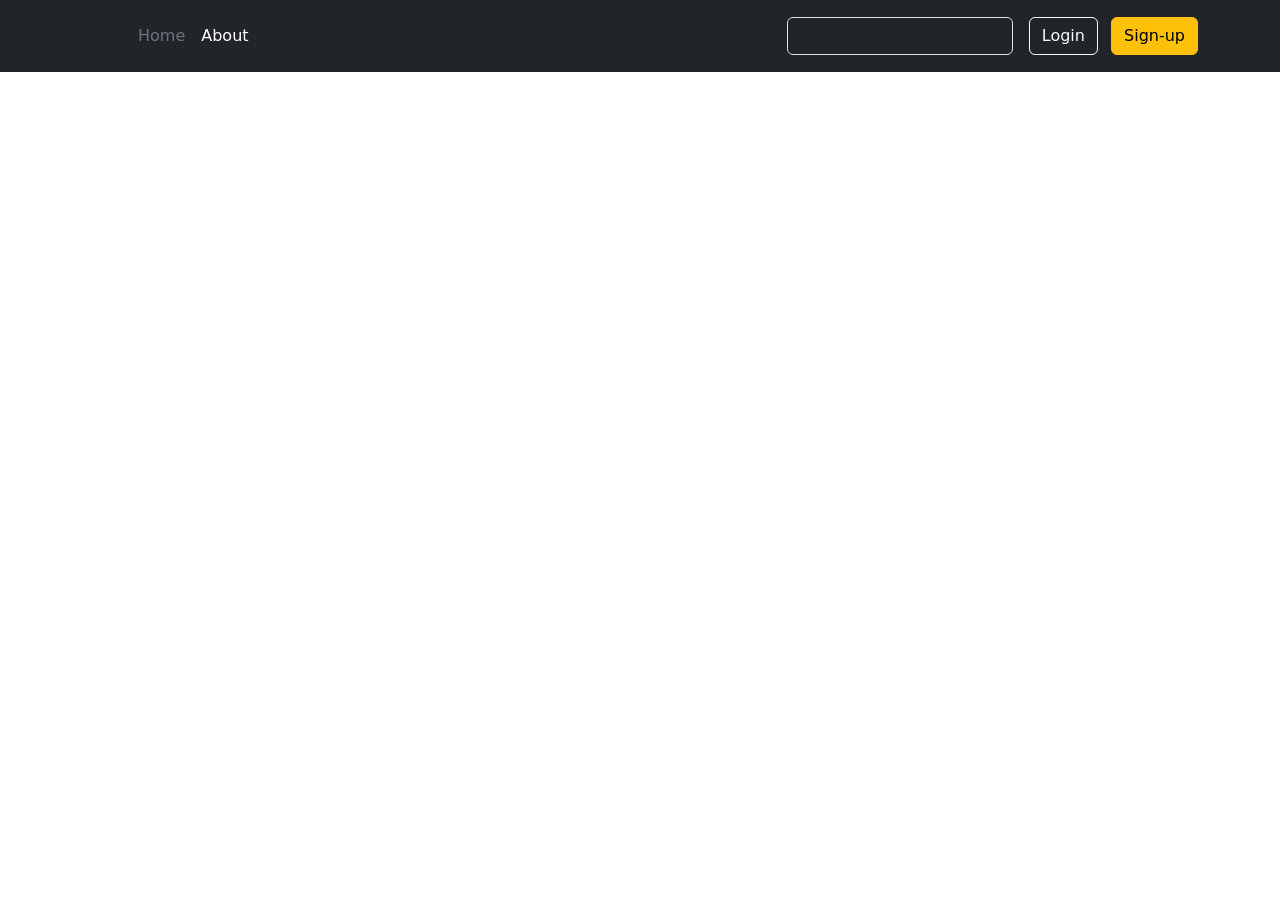
<file: Assessments/Team_Leader/Assignment 2/templates/index.html>
<!DOCTYPE html>
<html lang="en">

<head>
    <meta charset="UTF-8">
    <meta http-equiv="X-UA-Compatible" content="IE=edge">
    <meta name="viewport" content="width=device-width, initial-scale=1.0">
    <!-- CSS only -->
    <link href="https://cdn.jsdelivr.net/npm/bootstrap@5.2.1/dist/css/bootstrap.min.css" rel="stylesheet" integrity="sha384-iYQeCzEYFbKjA/T2uDLTpkwGzCiq6soy8tYaI1GyVh/UjpbCx/TYkiZhlZB6+fzT" crossorigin="anonymous">
    <title>Home page</title>
    <style>
        body {
            background-image: url('	https://wpamelia.com/wp-content/uploads/2019/02/astronomy-constellation-dark-998641.jpg');
            min-height: 100%;
            min-width: 100%;
        \    background-position: center;
            background-size: cover;
        }
        
        h1 {
            color: white;
        }
        content{
            margin-bottom: 50px;
        }
    </style>

</head>

<body>

    <header class="p-3 text-bg-dark">
        <div class="container">
            <div class="d-flex flex-wrap align-items-center justify-content-center justify-content-lg-start">
                <a href="/" class="d-flex align-items-center mb-2 mb-lg-0 text-white text-decoration-none">
                    <svg class="bi me-2" width="40" height="32" role="img" aria-label="Bootstrap"><use xlink:href="#bootstrap"/></svg>
                </a>

                <ul class="nav col-12 col-lg-auto me-lg-auto mb-2 justify-content-center mb-md-0">
                    <li><a href="#" class="nav-link px-2 text-secondary">Home</a></li>
                    <li><a href="about" class="nav-link px-2 text-white">About</a></li>
               </ul>

                <form class="col-12 col-lg-auto mb-3 mb-lg-0 me-lg-3" role="search">
                    <input type="search" class="form-control form-control-dark text-bg-dark" placeholder="Search..." aria-label="Search">
                </form>

                <div class="text-end">
                    <button type="button" onclick="location.href='signin'" class="btn btn-outline-light me-2">Login</button>
                    <button type="button" onclick="location.href='/signup'" class="btn btn-warning">Sign-up</button>
                </div>
            </div>
        </div>
    </header>
    <br>
    <br>
    <br>
    <br>
    <div class="content"></div>
    <br>
    <br>
    <br>
    <br>
    <h1>
        <center>Cloud application</center>
    </h1><br>
    <h1>
        <center>A Model Webpage</center>
    </h1><br>
    <h1>
        <center>Designed By - Arun,Mohankumar,Giridharan,Chandru</center>
    </h1>
    </div>
</body>

</html>
</file>
<file: Assessments/Team_Leader/arun_ibm_assignment-1/css/main.css>
/* Buttons */
/* Inputs */
/* Timeline custom component */
.timeline {
  border-left: 2px solid #E6E9ED;
  padding: 1rem 0; }

.timeline-card {
  position: relative;
  margin-left: 31px;
  border-left: 2px solid;
  margin-bottom: 2rem; }

.timeline-card:last-child {
  margin-bottom: 1rem; }

.timeline-card:before {
  content: '';
  display: inline-block;
  position: absolute;
  background-color: #fff;
  border-radius: 10px;
  width: 12px;
  height: 12px;
  top: 20px;
  left: -41px;
  border: 2px solid;
  z-index: 2; }

.timeline-card:after {
  content: '';
  display: inline-block;
  position: absolute;
  background-color: currentColor;
  width: 29px;
  height: 2px;
  top: 25px;
  left: -29px;
  z-index: 1; }

.timeline-card-primary {
  border-left-color: #4A89DC; }

.timeline-card-primary:before {
  border-color: #4A89DC; }

.timeline-card-primary:after {
  background-color: #4A89DC; }

.timeline-card-success {
  border-left-color: #37BC9B; }

.timeline-card-success:before {
  border-color: #37BC9B; }

.timeline-card-success:after {
  background-color: #37BC9B; }

html {
  scroll-behavior: smooth; }

.site-title {
  font-size: 1.25rem;
  line-height: 2.5rem; }

.nav-link {
  padding: 0;
  font-size: 1.25rem;
  line-height: 2.5rem;
  color: rgba(0, 0, 0, 0.5); }

.nav-link:hover,
.nav-link:focus,
.active .nav-link {
  color: rgba(0, 0, 0, 0.8); }

.nav-item + .nav-item {
  margin-left: 1rem; }

.cover {
  border-radius: 10px; }

.cover-bg {
  background-color: #4A89DC;
  background-image: url("data:image/svg+xml,%3Csvg xmlns='http://www.w3.org/2000/svg' width='100' height='100' viewBox='0 0 100 100'%3E%3Cg fill-rule='evenodd'%3E%3Cg fill='%23ffffff' fill-opacity='0.12'%3E%3Cpath opacity='.5' d='M96 [base64] 0v-9h-9v9h9zm-10 0v-9h-9v9h9zm-10 0v-9h-9v9h9zm-10 0v-9h-9v9h9zm-10 0v-9h-9v9h9zm-10 0v-9h-9v9h9zm-10 0v-9h-9v9h9zm-10 0v-9h-9v9h9zm-9-10h9v-9h-9v9zm10 0h9v-9h-9v9zm10 0h9v-9h-9v9zm10 0h9v-9h-9v9zm10 0h9v-9h-9v9zm10 0h9v-9h-9v9zm10 0h9v-9h-9v9zm10 0h9v-9h-9v9zm9-10v-9h-9v9h9zm-10 0v-9h-9v9h9zm-10 0v-9h-9v9h9zm-10 0v-9h-9v9h9zm-10 0v-9h-9v9h9zm-10 0v-9h-9v9h9zm-10 0v-9h-9v9h9zm-10 0v-9h-9v9h9zm-9-10h9v-9h-9v9zm10 0h9v-9h-9v9zm10 0h9v-9h-9v9zm10 0h9v-9h-9v9zm10 0h9v-9h-9v9zm10 0h9v-9h-9v9zm10 0h9v-9h-9v9zm10 0h9v-9h-9v9zm9-10v-9h-9v9h9zm-10 0v-9h-9v9h9zm-10 0v-9h-9v9h9zm-10 0v-9h-9v9h9zm-10 0v-9h-9v9h9zm-10 0v-9h-9v9h9zm-10 0v-9h-9v9h9zm-10 0v-9h-9v9h9zm-9-10h9v-9h-9v9zm10 0h9v-9h-9v9zm10 0h9v-9h-9v9zm10 0h9v-9h-9v9zm10 0h9v-9h-9v9zm10 0h9v-9h-9v9zm10 0h9v-9h-9v9zm10 0h9v-9h-9v9zm9-10v-9h-9v9h9zm-10 0v-9h-9v9h9zm-10 0v-9h-9v9h9zm-10 0v-9h-9v9h9zm-10 0v-9h-9v9h9zm-10 0v-9h-9v9h9zm-10 0v-9h-9v9h9zm-10 0v-9h-9v9h9zm-9-10h9v-9h-9v9zm10 0h9v-9h-9v9zm10 0h9v-9h-9v9zm10 0h9v-9h-9v9zm10 0h9v-9h-9v9zm10 0h9v-9h-9v9zm10 0h9v-9h-9v9zm10 0h9v-9h-9v9z'/%3E%3Cpath d='M6 5V0H5v5H0v1h5v94h1V6h94V5H6z'/%3E%3C/g%3E%3C/g%3E%3C/svg%3E");
  border-radius: 10px 10px 0 0; }

.avatar {
  max-width: 216px;
  max-height: 216px;
  margin-top: 20px;
  text-align: center;
  margin-left: auto;
  margin-right: auto; }

.avatar img {
  /* Safari 6.0 - 9.0 */
  filter: grayscale(100%); }

footer a:not(.nav-link) {
  color: inherit;
  border-bottom: 1px dashed;
  text-decoration: none;
  cursor: pointer; }

@media (min-width: 48em) {
  .site-title {
    float: left; }
  .site-nav {
    float: right; }
  .avatar {
    margin-bottom: -80px;
    margin-left: 0; } }

@media print {
  body {
    background-color: #fff; }
  .container {
    width: auto;
    max-width: 100%;
    padding: 0; }
  .cover, .cover-bg {
    border-radius: 0; }
  .cover.shadow-lg {
    box-shadow: none !important; }
  .cover-bg {
    padding: 5rem !important;
    padding-bottom: 10px !important; }
  .avatar {
    margin-top: -10px; }
  .about-section {
    padding: 6.5rem 5rem 2rem !important; }
  .skills-section,
  .work-experience-section,
  .education-section,
  .contant-section {
    padding: 1.5rem 5rem 2rem !important; }
  .page-break {
    padding-top: 5rem;
    page-break-before: always; } }
</file>
<file: Assessments/Team_Member_1/mohan_ibm_assingment-1/css/main.css>
/* Buttons */
/* Inputs */
/* Timeline custom component */
.timeline {
  border-left: 2px solid #E6E9ED;
  padding: 1rem 0; }

.timeline-card {
  position: relative;
  margin-left: 31px;
  border-left: 2px solid;
  margin-bottom: 2rem; }

.timeline-card:last-child {
  margin-bottom: 1rem; }

.timeline-card:before {
  content: '';
  display: inline-block;
  position: absolute;
  background-color: #fff;
  border-radius: 10px;
  width: 12px;
  height: 12px;
  top: 20px;
  left: -41px;
  border: 2px solid;
  z-index: 2; }

.timeline-card:after {
  content: '';
  display: inline-block;
  position: absolute;
  background-color: currentColor;
  width: 29px;
  height: 2px;
  top: 25px;
  left: -29px;
  z-index: 1; }

.timeline-card-primary {
  border-left-color: #4A89DC; }

.timeline-card-primary:before {
  border-color: #4A89DC; }

.timeline-card-primary:after {
  background-color: #4A89DC; }

.timeline-card-success {
  border-left-color: #37BC9B; }

.timeline-card-success:before {
  border-color: #37BC9B; }

.timeline-card-success:after {
  background-color: #37BC9B; }

html {
  scroll-behavior: smooth; }

.site-title {
  font-size: 1.25rem;
  line-height: 2.5rem; }

.nav-link {
  padding: 0;
  font-size: 1.25rem;
  line-height: 2.5rem;
  color: rgba(0, 0, 0, 0.5); }

.nav-link:hover,
.nav-link:focus,
.active .nav-link {
  color: rgba(0, 0, 0, 0.8); }

.nav-item + .nav-item {
  margin-left: 1rem; }

.cover {
  border-radius: 10px; }

.cover-bg {
  background-color: #4A89DC;
  background-image: url("data:image/svg+xml,%3Csvg xmlns='http://www.w3.org/2000/svg' width='100' height='100' viewBox='0 0 100 100'%3E%3Cg fill-rule='evenodd'%3E%3Cg fill='%23ffffff' fill-opacity='0.12'%3E%3Cpath opacity='.5' d='M96 [base64] 0v-9h-9v9h9zm-10 0v-9h-9v9h9zm-10 0v-9h-9v9h9zm-10 0v-9h-9v9h9zm-10 0v-9h-9v9h9zm-10 0v-9h-9v9h9zm-10 0v-9h-9v9h9zm-10 0v-9h-9v9h9zm-9-10h9v-9h-9v9zm10 0h9v-9h-9v9zm10 0h9v-9h-9v9zm10 0h9v-9h-9v9zm10 0h9v-9h-9v9zm10 0h9v-9h-9v9zm10 0h9v-9h-9v9zm10 0h9v-9h-9v9zm9-10v-9h-9v9h9zm-10 0v-9h-9v9h9zm-10 0v-9h-9v9h9zm-10 0v-9h-9v9h9zm-10 0v-9h-9v9h9zm-10 0v-9h-9v9h9zm-10 0v-9h-9v9h9zm-10 0v-9h-9v9h9zm-9-10h9v-9h-9v9zm10 0h9v-9h-9v9zm10 0h9v-9h-9v9zm10 0h9v-9h-9v9zm10 0h9v-9h-9v9zm10 0h9v-9h-9v9zm10 0h9v-9h-9v9zm10 0h9v-9h-9v9zm9-10v-9h-9v9h9zm-10 0v-9h-9v9h9zm-10 0v-9h-9v9h9zm-10 0v-9h-9v9h9zm-10 0v-9h-9v9h9zm-10 0v-9h-9v9h9zm-10 0v-9h-9v9h9zm-10 0v-9h-9v9h9zm-9-10h9v-9h-9v9zm10 0h9v-9h-9v9zm10 0h9v-9h-9v9zm10 0h9v-9h-9v9zm10 0h9v-9h-9v9zm10 0h9v-9h-9v9zm10 0h9v-9h-9v9zm10 0h9v-9h-9v9zm9-10v-9h-9v9h9zm-10 0v-9h-9v9h9zm-10 0v-9h-9v9h9zm-10 0v-9h-9v9h9zm-10 0v-9h-9v9h9zm-10 0v-9h-9v9h9zm-10 0v-9h-9v9h9zm-10 0v-9h-9v9h9zm-9-10h9v-9h-9v9zm10 0h9v-9h-9v9zm10 0h9v-9h-9v9zm10 0h9v-9h-9v9zm10 0h9v-9h-9v9zm10 0h9v-9h-9v9zm10 0h9v-9h-9v9zm10 0h9v-9h-9v9z'/%3E%3Cpath d='M6 5V0H5v5H0v1h5v94h1V6h94V5H6z'/%3E%3C/g%3E%3C/g%3E%3C/svg%3E");
  border-radius: 10px 10px 0 0; }

.avatar {
  max-width: 216px;
  max-height: 216px;
  margin-top: 20px;
  text-align: center;
  margin-left: auto;
  margin-right: auto; }

.avatar img {
  /* Safari 6.0 - 9.0 */
  filter: grayscale(100%); }

footer a:not(.nav-link) {
  color: inherit;
  border-bottom: 1px dashed;
  text-decoration: none;
  cursor: pointer; }

@media (min-width: 48em) {
  .site-title {
    float: left; }
  .site-nav {
    float: right; }
  .avatar {
    margin-bottom: -80px;
    margin-left: 0; } }

@media print {
  body {
    background-color: #fff; }
  .container {
    width: auto;
    max-width: 100%;
    padding: 0; }
  .cover, .cover-bg {
    border-radius: 0; }
  .cover.shadow-lg {
    box-shadow: none !important; }
  .cover-bg {
    padding: 5rem !important;
    padding-bottom: 10px !important; }
  .avatar {
    margin-top: -10px; }
  .about-section {
    padding: 6.5rem 5rem 2rem !important; }
  .skills-section,
  .work-experience-section,
  .education-section,
  .contant-section {
    padding: 1.5rem 5rem 2rem !important; }
  .page-break {
    padding-top: 5rem;
    page-break-before: always; } }
</file>
<file: Assessments/Team_Member_2/giri_ibm_assingment-1/css/main.css>
/* Buttons */
/* Inputs */
/* Timeline custom component */
.timeline {
  border-left: 2px solid #E6E9ED;
  padding: 1rem 0; }

.timeline-card {
  position: relative;
  margin-left: 31px;
  border-left: 2px solid;
  margin-bottom: 2rem; }

.timeline-card:last-child {
  margin-bottom: 1rem; }

.timeline-card:before {
  content: '';
  display: inline-block;
  position: absolute;
  background-color: #fff;
  border-radius: 10px;
  width: 12px;
  height: 12px;
  top: 20px;
  left: -41px;
  border: 2px solid;
  z-index: 2; }

.timeline-card:after {
  content: '';
  display: inline-block;
  position: absolute;
  background-color: currentColor;
  width: 29px;
  height: 2px;
  top: 25px;
  left: -29px;
  z-index: 1; }

.timeline-card-primary {
  border-left-color: #4A89DC; }

.timeline-card-primary:before {
  border-color: #4A89DC; }

.timeline-card-primary:after {
  background-color: #4A89DC; }

.timeline-card-success {
  border-left-color: #37BC9B; }

.timeline-card-success:before {
  border-color: #37BC9B; }

.timeline-card-success:after {
  background-color: #37BC9B; }

html {
  scroll-behavior: smooth; }

.site-title {
  font-size: 1.25rem;
  line-height: 2.5rem; }

.nav-link {
  padding: 0;
  font-size: 1.25rem;
  line-height: 2.5rem;
  color: rgba(0, 0, 0, 0.5); }

.nav-link:hover,
.nav-link:focus,
.active .nav-link {
  color: rgba(0, 0, 0, 0.8); }

.nav-item + .nav-item {
  margin-left: 1rem; }

.cover {
  border-radius: 10px; }

.cover-bg {
  background-color: #4A89DC;
  background-image: url("data:image/svg+xml,%3Csvg xmlns='http://www.w3.org/2000/svg' width='100' height='100' viewBox='0 0 100 100'%3E%3Cg fill-rule='evenodd'%3E%3Cg fill='%23ffffff' fill-opacity='0.12'%3E%3Cpath opacity='.5' d='M96 [base64] 0v-9h-9v9h9zm-10 0v-9h-9v9h9zm-10 0v-9h-9v9h9zm-10 0v-9h-9v9h9zm-10 0v-9h-9v9h9zm-10 0v-9h-9v9h9zm-10 0v-9h-9v9h9zm-10 0v-9h-9v9h9zm-9-10h9v-9h-9v9zm10 0h9v-9h-9v9zm10 0h9v-9h-9v9zm10 0h9v-9h-9v9zm10 0h9v-9h-9v9zm10 0h9v-9h-9v9zm10 0h9v-9h-9v9zm10 0h9v-9h-9v9zm9-10v-9h-9v9h9zm-10 0v-9h-9v9h9zm-10 0v-9h-9v9h9zm-10 0v-9h-9v9h9zm-10 0v-9h-9v9h9zm-10 0v-9h-9v9h9zm-10 0v-9h-9v9h9zm-10 0v-9h-9v9h9zm-9-10h9v-9h-9v9zm10 0h9v-9h-9v9zm10 0h9v-9h-9v9zm10 0h9v-9h-9v9zm10 0h9v-9h-9v9zm10 0h9v-9h-9v9zm10 0h9v-9h-9v9zm10 0h9v-9h-9v9zm9-10v-9h-9v9h9zm-10 0v-9h-9v9h9zm-10 0v-9h-9v9h9zm-10 0v-9h-9v9h9zm-10 0v-9h-9v9h9zm-10 0v-9h-9v9h9zm-10 0v-9h-9v9h9zm-10 0v-9h-9v9h9zm-9-10h9v-9h-9v9zm10 0h9v-9h-9v9zm10 0h9v-9h-9v9zm10 0h9v-9h-9v9zm10 0h9v-9h-9v9zm10 0h9v-9h-9v9zm10 0h9v-9h-9v9zm10 0h9v-9h-9v9zm9-10v-9h-9v9h9zm-10 0v-9h-9v9h9zm-10 0v-9h-9v9h9zm-10 0v-9h-9v9h9zm-10 0v-9h-9v9h9zm-10 0v-9h-9v9h9zm-10 0v-9h-9v9h9zm-10 0v-9h-9v9h9zm-9-10h9v-9h-9v9zm10 0h9v-9h-9v9zm10 0h9v-9h-9v9zm10 0h9v-9h-9v9zm10 0h9v-9h-9v9zm10 0h9v-9h-9v9zm10 0h9v-9h-9v9zm10 0h9v-9h-9v9z'/%3E%3Cpath d='M6 5V0H5v5H0v1h5v94h1V6h94V5H6z'/%3E%3C/g%3E%3C/g%3E%3C/svg%3E");
  border-radius: 10px 10px 0 0; }

.avatar {
  max-width: 216px;
  max-height: 216px;
  margin-top: 20px;
  text-align: center;
  margin-left: auto;
  margin-right: auto; }

.avatar img {
  /* Safari 6.0 - 9.0 */
  filter: grayscale(100%); }

footer a:not(.nav-link) {
  color: inherit;
  border-bottom: 1px dashed;
  text-decoration: none;
  cursor: pointer; }

@media (min-width: 48em) {
  .site-title {
    float: left; }
  .site-nav {
    float: right; }
  .avatar {
    margin-bottom: -80px;
    margin-left: 0; } }

@media print {
  body {
    background-color: #fff; }
  .container {
    width: auto;
    max-width: 100%;
    padding: 0; }
  .cover, .cover-bg {
    border-radius: 0; }
  .cover.shadow-lg {
    box-shadow: none !important; }
  .cover-bg {
    padding: 5rem !important;
    padding-bottom: 10px !important; }
  .avatar {
    margin-top: -10px; }
  .about-section {
    padding: 6.5rem 5rem 2rem !important; }
  .skills-section,
  .work-experience-section,
  .education-section,
  .contant-section {
    padding: 1.5rem 5rem 2rem !important; }
  .page-break {
    padding-top: 5rem;
    page-break-before: always; } }
</file>
<file: Assessments/Team_Member_3/chandru_ibm_assignment-1/css/main.css>
/* Buttons */
/* Inputs */
/* Timeline custom component */
.timeline {
  border-left: 2px solid #E6E9ED;
  padding: 1rem 0; }

.timeline-card {
  position: relative;
  margin-left: 31px;
  border-left: 2px solid;
  margin-bottom: 2rem; }

.timeline-card:last-child {
  margin-bottom: 1rem; }

.timeline-card:before {
  content: '';
  display: inline-block;
  position: absolute;
  background-color: #fff;
  border-radius: 10px;
  width: 12px;
  height: 12px;
  top: 20px;
  left: -41px;
  border: 2px solid;
  z-index: 2; }

.timeline-card:after {
  content: '';
  display: inline-block;
  position: absolute;
  background-color: currentColor;
  width: 29px;
  height: 2px;
  top: 25px;
  left: -29px;
  z-index: 1; }

.timeline-card-primary {
  border-left-color: #4A89DC; }

.timeline-card-primary:before {
  border-color: #4A89DC; }

.timeline-card-primary:after {
  background-color: #4A89DC; }

.timeline-card-success {
  border-left-color: #37BC9B; }

.timeline-card-success:before {
  border-color: #37BC9B; }

.timeline-card-success:after {
  background-color: #37BC9B; }

html {
  scroll-behavior: smooth; }

.site-title {
  font-size: 1.25rem;
  line-height: 2.5rem; }

.nav-link {
  padding: 0;
  font-size: 1.25rem;
  line-height: 2.5rem;
  color: rgba(0, 0, 0, 0.5); }

.nav-link:hover,
.nav-link:focus,
.active .nav-link {
  color: rgba(0, 0, 0, 0.8); }

.nav-item + .nav-item {
  margin-left: 1rem; }

.cover {
  border-radius: 10px; }

.cover-bg {
  background-color: #4A89DC;
  background-image: url("data:image/svg+xml,%3Csvg xmlns='http://www.w3.org/2000/svg' width='100' height='100' viewBox='0 0 100 100'%3E%3Cg fill-rule='evenodd'%3E%3Cg fill='%23ffffff' fill-opacity='0.12'%3E%3Cpath opacity='.5' d='M96 [base64] 0v-9h-9v9h9zm-10 0v-9h-9v9h9zm-10 0v-9h-9v9h9zm-10 0v-9h-9v9h9zm-10 0v-9h-9v9h9zm-10 0v-9h-9v9h9zm-10 0v-9h-9v9h9zm-10 0v-9h-9v9h9zm-9-10h9v-9h-9v9zm10 0h9v-9h-9v9zm10 0h9v-9h-9v9zm10 0h9v-9h-9v9zm10 0h9v-9h-9v9zm10 0h9v-9h-9v9zm10 0h9v-9h-9v9zm10 0h9v-9h-9v9zm9-10v-9h-9v9h9zm-10 0v-9h-9v9h9zm-10 0v-9h-9v9h9zm-10 0v-9h-9v9h9zm-10 0v-9h-9v9h9zm-10 0v-9h-9v9h9zm-10 0v-9h-9v9h9zm-10 0v-9h-9v9h9zm-9-10h9v-9h-9v9zm10 0h9v-9h-9v9zm10 0h9v-9h-9v9zm10 0h9v-9h-9v9zm10 0h9v-9h-9v9zm10 0h9v-9h-9v9zm10 0h9v-9h-9v9zm10 0h9v-9h-9v9zm9-10v-9h-9v9h9zm-10 0v-9h-9v9h9zm-10 0v-9h-9v9h9zm-10 0v-9h-9v9h9zm-10 0v-9h-9v9h9zm-10 0v-9h-9v9h9zm-10 0v-9h-9v9h9zm-10 0v-9h-9v9h9zm-9-10h9v-9h-9v9zm10 0h9v-9h-9v9zm10 0h9v-9h-9v9zm10 0h9v-9h-9v9zm10 0h9v-9h-9v9zm10 0h9v-9h-9v9zm10 0h9v-9h-9v9zm10 0h9v-9h-9v9zm9-10v-9h-9v9h9zm-10 0v-9h-9v9h9zm-10 0v-9h-9v9h9zm-10 0v-9h-9v9h9zm-10 0v-9h-9v9h9zm-10 0v-9h-9v9h9zm-10 0v-9h-9v9h9zm-10 0v-9h-9v9h9zm-9-10h9v-9h-9v9zm10 0h9v-9h-9v9zm10 0h9v-9h-9v9zm10 0h9v-9h-9v9zm10 0h9v-9h-9v9zm10 0h9v-9h-9v9zm10 0h9v-9h-9v9zm10 0h9v-9h-9v9z'/%3E%3Cpath d='M6 5V0H5v5H0v1h5v94h1V6h94V5H6z'/%3E%3C/g%3E%3C/g%3E%3C/svg%3E");
  border-radius: 10px 10px 0 0; }

.avatar {
  max-width: 216px;
  max-height: 216px;
  margin-top: 20px;
  text-align: center;
  margin-left: auto;
  margin-right: auto; }

.avatar img {
  /* Safari 6.0 - 9.0 */
  filter: grayscale(100%); }

footer a:not(.nav-link) {
  color: inherit;
  border-bottom: 1px dashed;
  text-decoration: none;
  cursor: pointer; }

@media (min-width: 48em) {
  .site-title {
    float: left; }
  .site-nav {
    float: right; }
  .avatar {
    margin-bottom: -80px;
    margin-left: 0; } }

@media print {
  body {
    background-color: #fff; }
  .container {
    width: auto;
    max-width: 100%;
    padding: 0; }
  .cover, .cover-bg {
    border-radius: 0; }
  .cover.shadow-lg {
    box-shadow: none !important; }
  .cover-bg {
    padding: 5rem !important;
    padding-bottom: 10px !important; }
  .avatar {
    margin-top: -10px; }
  .about-section {
    padding: 6.5rem 5rem 2rem !important; }
  .skills-section,
  .work-experience-section,
  .education-section,
  .contant-section {
    padding: 1.5rem 5rem 2rem !important; }
  .page-break {
    padding-top: 5rem;
    page-break-before: always; } }
</file>
